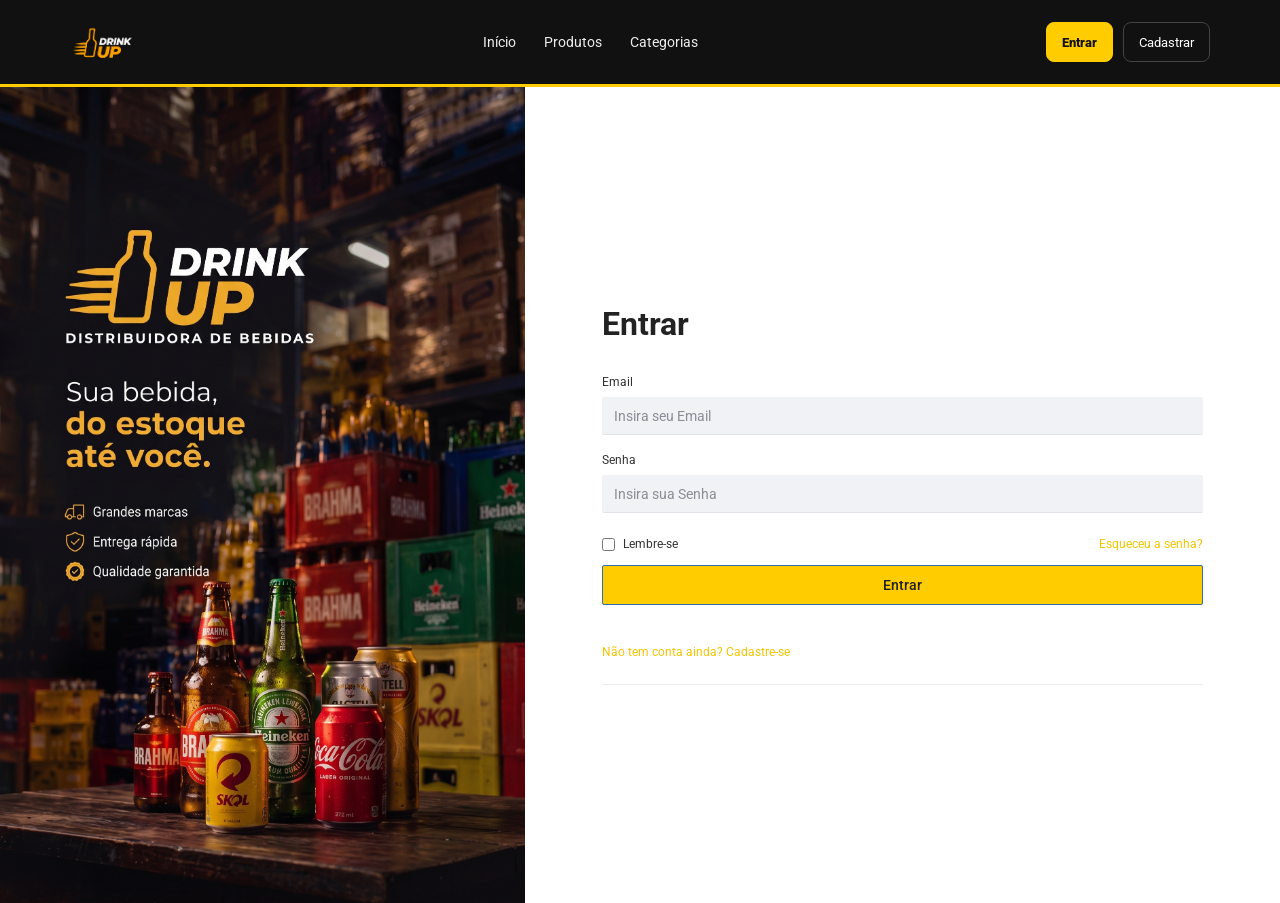
<file: DrinkUp/src/main/webapp/admin.html>
<!DOCTYPE html>
<html lang="pt-BR">
<head>
    <meta charset="UTF-8">
    <meta name="viewport" content="width=device-width, initial-scale=1.0">
    <title>DrinkUp | Painel Admin</title>
    <link rel="stylesheet" href="index.css">
    <link rel="stylesheet" href="admin.css">
    <script src="shared/auth.js"></script>
</head>
<body>

<header class="cabecalho">
    <a href="index.html" class="logo" aria-label="Página inicial DrinkUp">
        <img src="imagensHtml/logoDrinkUp.png" alt="Logo DrinkUp" class="logo-imagem">
    </a>
    <nav class="navegacao" aria-label="Menu principal"></nav>
    <div class="acoes-cabecalho"></div>
</header>

<main class="pagina-admin">

    <!-- SIDEBAR ADMIN -->
    <aside class="sidebar-admin">
        <p class="label-painel">PAINEL ADMIN</p>

        <nav class="menu-admin">
            <a class="item-admin ativo" data-tab="produtos">
                📦 Produtos
            </a>

            <a class="item-admin" href="estoques.html">
                🏬 Estoques
            </a>

            <a class="item-admin" data-tab="usuarios">
                👥 Usuários
            </a>

            <a class="item-admin" data-tab="pedidos">
                📋 Pedidos
            </a>
        </nav>
    </aside>

    <!-- ÁREA DE CONTEÚDO -->
    <div class="conteudo-admin">

        <!-- ABA: PRODUTOS -->
        <section class="aba-admin ativo" id="tab-produtos">

            <div class="cabecalho-painel">
                <h2>Gerenciar Produtos</h2>
                <button class="btn-novo" onclick="window.location.href='cadastroBebida.html'">
                    + Novo Produto
                </button>
            </div>

            <table class="tabela-admin">
                <thead>
                <tr>
                    <th>ID</th>
                    <th>Produto</th>
                    <th>Categoria</th>
                    <th>Preço</th>
                    <th>Estoque</th>
                    <th>Ações</th>
                </tr>
                </thead>

                <tbody id="tabelaProdutos">
                <!-- preenchido pelo JS -->
                </tbody>
            </table>

        </section>

        <!-- ABA: USUÁRIOS -->
        <section class="aba-admin" id="tab-usuarios">

            <div class="cabecalho-painel">
                <h2>Gerenciar Usuários</h2>
            </div>

            <table class="tabela-admin">
                <thead>
                <tr>
                    <th>ID</th>
                    <th>Nome</th>
                    <th>E-mail</th>
                    <th>Perfil</th>
                    <th>Ações</th>
                </tr>
                </thead>

                <tbody id="tabelaUsuarios">
                <!-- preenchido pelo JS -->
                </tbody>
            </table>

        </section>

        <!-- ABA: PEDIDOS -->
        <section class="aba-admin" id="tab-pedidos">

            <div class="cabecalho-painel">
                <h2>Gestão de Pedidos</h2>
            </div>

            <table class="tabela-admin">
                <thead>
                <tr>
                    <th>Nº Pedido</th>
                    <th>Cliente</th>
                    <th>Data</th>
                    <th>Total</th>
                    <th>Status</th>
                    <th>Alterar Status</th>
                </tr>
                </thead>

                <tbody id="tabelaPedidos">
                <!-- preenchido pelo JS -->
                </tbody>
            </table>

        </section>

    </div>
</main>

<!-- MODAL: CRIAR / EDITAR PRODUTO -->
<div class="overlay-modal" id="overlayModal">

    <div class="modal-admin" id="modalAdmin">

        <div class="cabecalho-modal">
            <h3 id="tituloModal">Novo Produto</h3>
            <button class="fechar-modal" onclick="fecharModal()">✕</button>
        </div>

        <form class="form-admin" onsubmit="salvarProduto(event)">

            <div class="grid-form-admin">

                <div class="campo-admin">
                    <label>Nome do Produto *</label>
                    <input type="text" id="prodNome" required
                           placeholder="Ex: Cerveja Heineken 330ml">
                </div>

                <div class="campo-admin">
                    <label>Categoria *</label>
                    <select id="prodCategoria" required>
                        <option value="">Selecione...</option>
                        <option>Cervejas</option>
                        <option>Refrigerantes</option>
                        <option>Sucos</option>
                        <option>Energéticos</option>
                        <option>Vinhos</option>
                        <option>Destilados</option>
                        <option>Águas</option>
                    </select>
                </div>

                <div class="campo-admin">
                    <label>Preço (R$) *</label>
                    <input type="number" id="prodPreco" step="0.01"
                           min="0.01" required placeholder="0,00">
                </div>

                <div class="campo-admin">
                    <label>Estoque *</label>
                    <input type="number" id="prodEstoque" min="0"
                           required placeholder="Qtd.">
                </div>

                <div class="campo-admin span-2">
                    <label>Descrição</label>
                    <textarea id="prodDescricao" rows="3"
                              placeholder="Descrição do produto..."></textarea>
                </div>

                <div class="campo-admin span-2">
                    <label>URL da Imagem</label>
                    <input type="text" id="prodImagem"
                           placeholder="https://... ou deixe em branco para usar emoji">
                </div>

            </div>

            <div class="acoes-modal">
                <button type="button" class="btn-cancelar" onclick="fecharModal()">
                    Cancelar
                </button>

                <button type="submit" class="btn-salvar">
                    Salvar Produto
                </button>
            </div>

        </form>
    </div>
</div>

<!-- MODAL: EDITAR USUÁRIO -->
<div class="overlay-modal" id="overlayUsuario">

    <div class="modal-admin">

        <div class="cabecalho-modal">
            <h3>Editar Usuário</h3>
            <button class="fechar-modal" onclick="fecharModalUsuario()">✕</button>
        </div>

        <form class="form-admin" onsubmit="salvarUsuario(event)">

            <div class="grid-form-admin">

                <div class="campo-admin">
                    <label>Nome *</label>
                    <input type="text" id="usuNome" required maxlength="100">
                </div>

                <div class="campo-admin">
                    <label>Sobrenome *</label>
                    <input type="text" id="usuSobrenome" required maxlength="100">
                </div>

                <div class="campo-admin span-2">
                    <label>E-mail *</label>
                    <input type="email" id="usuEmail" required maxlength="100">
                </div>

                <div class="campo-admin span-2">
                    <label>Nova senha</label>
                    <input type="password" id="usuSenha" maxlength="50"
                           autocomplete="new-password"
                           placeholder="Deixe em branco para manter a senha atual">
                </div>

            </div>

            <div class="acoes-modal">
                <button type="button" class="btn-cancelar" onclick="fecharModalUsuario()">
                    Cancelar
                </button>

                <button type="submit" class="btn-salvar">
                    Salvar Usuário
                </button>
            </div>

        </form>
    </div>
</div>

<!-- RODAPÉ -->
<footer class="rodape">
    <div>
        <div class="logo-nome">DRINK UP</div>
        <p class="descricao-rodape">
            Distribuidora de bebidas<br>
            &copy; 2026 DrinkUp. Projeto acadêmico.
        </p>
    </div>

    <nav class="links-rodape">
        <a href="index.html">Início</a>
        <a href="listaProdutos.html">Loja</a>
    </nav>
</footer>

<script>

    /* ── GUARD: APENAS ADMINS ── */
    if (!Auth.isAdmin()) {
        window.location.href = 'paginaLogin.html';
    }

    document.addEventListener('DOMContentLoaded', function () {
        renderHeader();
        init();
    });

    /* ── DADOS DOS PRODUTOS ── */
    // Vem do banco (tabela produto), a mesma usada pela loja e pelo envio de estoques XML.
    let produtos = [];

    let usuarios = [];

    let pedidos = [];

    function fmt(v) {
        return 'R$ ' + Number(v).toFixed(2).replace('.', ',');
    }

    /* ── INICIALIZAÇÃO ── */
    function init() {

        carregarProdutos();
        renderUsuarios();
        carregarPedidos();
        setInterval(carregarPedidos, 30000);

        // Apenas os links que possuem data-tab são abas internas.
        document.querySelectorAll('.item-admin[data-tab]').forEach(link => {

            link.addEventListener('click', function (e) {

                e.preventDefault();

                document.querySelectorAll('.item-admin').forEach(l => {
                    l.classList.remove('ativo');
                });

                document.querySelectorAll('.aba-admin').forEach(s => {
                    s.classList.remove('ativo');
                });

                this.classList.add('ativo');

                document.getElementById(
                    'tab-' + this.dataset.tab
                ).classList.add('ativo');

                if (this.dataset.tab === 'pedidos') carregarPedidos();

            });

        });

    }

    /* ── PRODUTOS ── */
    function esc(valor) {
        return String(valor ?? '').replace(/[&<>"']/g, c => ({
            '&': '&amp;', '<': '&lt;', '>': '&gt;', '"': '&quot;', "'": '&#39;'
        })[c]);
    }

    async function carregarProdutos() {
        try {
            const resposta = await fetch('api/produtos');
            if (!resposta.ok) throw new Error();
            produtos = await resposta.json();
        } catch {
            produtos = [];
            alert('Não foi possível carregar os produtos do banco.');
        }
        renderProdutos();
    }

    function renderProdutos() {

        document.getElementById('tabelaProdutos').innerHTML =
            produtos.map(p => `
                <tr>
                    <td>${p.id}</td>
                    <td class="nome-td">${esc(p.nome)}</td>
                    <td><span class="chip-cat">${esc(p.categoria)}</span></td>
                    <td>${fmt(p.preco)}</td>
                    <td class="${p.estoque < 20 ? 'estoque-baixo' : ''}">
                        ${p.estoque}
                    </td>
                    <td>
                        <button class="btn-acao editar"
                                onclick="editarProduto(${p.id})">
                            ✏ Editar
                        </button>

                        <button class="btn-acao excluir"
                                onclick="excluirProduto(${p.id})">
                            🗑 Excluir
                        </button>
                    </td>
                </tr>
            `).join('');

    }

function renderUsuarios() {
    fetch("usuarios")
        .then(response => {
            if (response.status === 401) {
                // sessão do servidor expirou (ex.: reinício) mas o navegador ainda acha que está logado
                Auth.logout();
                window.location.href = 'paginaLogin.html';
                throw new Error('Sessão expirada');
            }
            if (!response.ok) {
                throw new Error(`Erro HTTP: ${response.status}`);
            }
            return response.json();
        })
        .then(lista => {
            usuarios = lista;
            const tbody = document.getElementById('tabelaUsuarios');

            tbody.innerHTML = lista.map(u => {
                const tipo = u.tipo || 'Cliente';
                return `
                    <tr>
                        <td>${u.id}</td>
                        <td>${u.nome} ${u.sobrenome || ''}</td>
                        <td>${u.email}</td>
                        <td>
                            <span class="badge-role-admin ${tipo.toLowerCase()}">
                                ${tipo}
                            </span>
                        </td>
                        <td>
                            <button class="btn-acao editar"
                                    onclick="abrirModalUsuario(${u.id})">
                                ✏️ Editar
                            </button>
                            <button class="btn-acao editar"
                                    onclick="alterarPermissao(${u.id})">
                                🔑 Alterar Perfil
                            </button>
                        </td>
                    </tr>
                `;
            }).join('');
        })
        .catch(erro => {
            console.error("Falha ao carregar usuários:", erro);
            document.getElementById('tabelaUsuarios').innerHTML =
                `<tr><td colspan="5">Erro ao carregar usuários (${erro.message}).</td></tr>`;
        });
}

    let editandoUsuarioId = null;

    function abrirModalUsuario(id) {

        const u = usuarios.find(x => x.id === id);

        if (!u) return;

        editandoUsuarioId = id;

        document.getElementById('usuNome').value = u.nome;
        document.getElementById('usuSobrenome').value = u.sobrenome || '';
        document.getElementById('usuEmail').value = u.email;
        document.getElementById('usuSenha').value = '';

        document.getElementById('overlayUsuario').classList.add('ativo');

    }

    function fecharModalUsuario() {

        document.getElementById('overlayUsuario').classList.remove('ativo');
        editandoUsuarioId = null;

    }

    function salvarUsuario(event) {

        event.preventDefault();

        const body = new URLSearchParams({
            id: editandoUsuarioId,
            nome: document.getElementById('usuNome').value,
            sobrenome: document.getElementById('usuSobrenome').value,
            email: document.getElementById('usuEmail').value,
            senha: document.getElementById('usuSenha').value
        });

        fetch("atualizarUsuario", { method: "POST", body })
            .then(async response => {
                if (!response.ok) {
                    const erro = await response.json().catch(() => ({}));
                    throw new Error(erro.erro || `Erro HTTP: ${response.status}`);
                }
                fecharModalUsuario();
                renderUsuarios();
            })
            .catch(erro => alert(erro.message));

    }

    /* ── PEDIDOS ── */
    const STATUS_OPTS   = ['Pendente', 'Concluido', 'Cancelado'];
    const STATUS_CLASSE = { Pendente: 'pendente', Concluido: 'pago', Cancelado: 'cancelado' };
    const STATUS_TEXTO  = { Pendente: 'Pendente', Concluido: 'Concluído', Cancelado: 'Cancelado' };

    function escHtml(t) {
        const d = document.createElement('div');
        d.textContent = t == null ? '' : t;
        return d.innerHTML;
    }

    // Busca os pedidos no banco; chamada ao abrir, ao clicar na aba e a cada 30s.
    async function carregarPedidos() {
        try {
            const resposta = await fetch('api/vendas');
            if (!resposta.ok) throw new Error();
            pedidos = await resposta.json();
            renderPedidos();
        } catch {
            document.getElementById('tabelaPedidos').innerHTML =
                '<tr><td colspan="6">Erro ao carregar pedidos.</td></tr>';
        }
    }

    function renderPedidos() {

        const corpo = document.getElementById('tabelaPedidos');

        // Não redesenha enquanto o admin está com o seletor de status aberto.
        if (corpo.contains(document.activeElement) && document.activeElement.tagName === 'SELECT') return;

        if (pedidos.length === 0) {
            corpo.innerHTML = '<tr><td colspan="6">Nenhum pedido registrado.</td></tr>';
            return;
        }

        corpo.innerHTML = pedidos.map(p => {
            // Pedido cancelado é definitivo (o estoque já voltou), então não pode mudar.
            const travado = p.status === 'Cancelado';
            return `
                <tr>
                    <td>#${p.id}</td>
                    <td>${escHtml(p.cliente)}</td>
                    <td>${escHtml(p.data)}</td>
                    <td>${fmt(p.total)}</td>
                    <td>
                        <span class="badge-status ${STATUS_CLASSE[p.status]}">
                            ${STATUS_TEXTO[p.status]}
                        </span>
                    </td>
                    <td>
                        <select class="seletor-status" ${travado ? 'disabled' : ''}
                                onchange="alterarStatus(${p.id}, this.value)">
                            ${STATUS_OPTS.map(s => `
                                <option value="${s}" ${s === p.status ? 'selected' : ''}>
                                    ${STATUS_TEXTO[s]}
                                </option>
                            `).join('')}
                        </select>
                    </td>
                </tr>`;
        }).join('');

    }

    async function alterarStatus(id, novoStatus) {
        try {
            const resposta = await fetch('api/vendas/status', {
                method: 'POST',
                headers: { 'Content-Type': 'application/x-www-form-urlencoded' },
                body: new URLSearchParams({ id, status: novoStatus })
            });
            if (!resposta.ok) {
                const dados = await resposta.json().catch(() => ({}));
                alert(dados.erro || 'Não foi possível atualizar o pedido.');
            }
        } catch {
            alert('Erro ao atualizar o pedido.');
        }
        document.activeElement.blur();
        carregarPedidos();
    }

    /* ── MODAL ── */
    let editandoId = null;

    function abrirModal(tipo, id) {

        editandoId = id || null;

        document.getElementById('tituloModal').textContent =
            id ? 'Editar Produto' : 'Novo Produto';

        if (id) {

            const p = produtos.find(x => x.id === id);

            document.getElementById('prodNome').value = p.nome;
            document.getElementById('prodCategoria').value = p.categoria;
            document.getElementById('prodPreco').value = p.preco;
            document.getElementById('prodEstoque').value = p.estoque;

        } else {

            document.getElementById('prodNome').value = '';
            document.getElementById('prodCategoria').value = '';
            document.getElementById('prodPreco').value = '';
            document.getElementById('prodEstoque').value = '';
            document.getElementById('prodDescricao').value = '';
            document.getElementById('prodImagem').value = '';

        }

        document.getElementById('overlayModal').classList.add('ativo');

    }

    function fecharModal() {

        document.getElementById('overlayModal').classList.remove('ativo');
        editandoId = null;

    }

    function salvarProduto(e) {

        e.preventDefault();

        const nome = document.getElementById('prodNome').value;
        const categoria = document.getElementById('prodCategoria').value;
        const preco = parseFloat(document.getElementById('prodPreco').value);
        const estoque = parseInt(document.getElementById('prodEstoque').value);

        if (editandoId) {

            const p = produtos.find(x => x.id === editandoId);

            Object.assign(p, {
                nome,
                categoria,
                preco,
                estoque
            });

        } else {

            const novoId = produtos.length
                ? Math.max(...produtos.map(x => x.id)) + 1
                : 1;

            produtos.push({
                id: novoId,
                nome,
                categoria,
                preco,
                estoque
            });

        }

        renderProdutos();
        fecharModal();

    }

    function editarProduto(id) {
        window.location.href = 'cadastroBebida.html?id=' + encodeURIComponent(id);
    }

    async function excluirProduto(id) {

        if (!confirm('Excluir este produto?')) return;

        try {
            const resposta = await fetch('produtos/excluir', {
                method: 'POST',
                body: new URLSearchParams({ id })
            });

            if (!resposta.ok) {
                const dados = await resposta.json().catch(() => ({}));
                alert(dados.erro || 'Não foi possível excluir o produto.');
                return;
            }
        } catch {
            alert('Erro de comunicação com o servidor.');
            return;
        }

        carregarProdutos();

    }

    function alterarPermissao(id) {

        const u = usuarios.find(x => x.id === id);

        if (!u) return;

        const novo = u.tipo === 'Admin' ? 'Cliente' : 'Admin';

        if (!confirm(`Alterar perfil de "${u.nome}" para ${novo}?`)) return;

        fetch("alterarTipoUsuario", {
            method: "POST",
            body: new URLSearchParams({ id, tipo: novo })
        })
            .then(response => {
                if (!response.ok) {
                    return response.json().then(e => { throw new Error(e.erro || `Erro HTTP: ${response.status}`); });
                }
                renderUsuarios();
            })
            .catch(erro => alert(erro.message));

    }

    document.getElementById('overlayModal').addEventListener('click', function(e) {

        if (e.target === this) {
            fecharModal();
        }

    });

    document.getElementById('overlayUsuario').addEventListener('click', function(e) {

        if (e.target === this) {
            fecharModalUsuario();
        }

    });

</script>

<script src="shared/menu.js"></script>

</body>
</html>
</file>
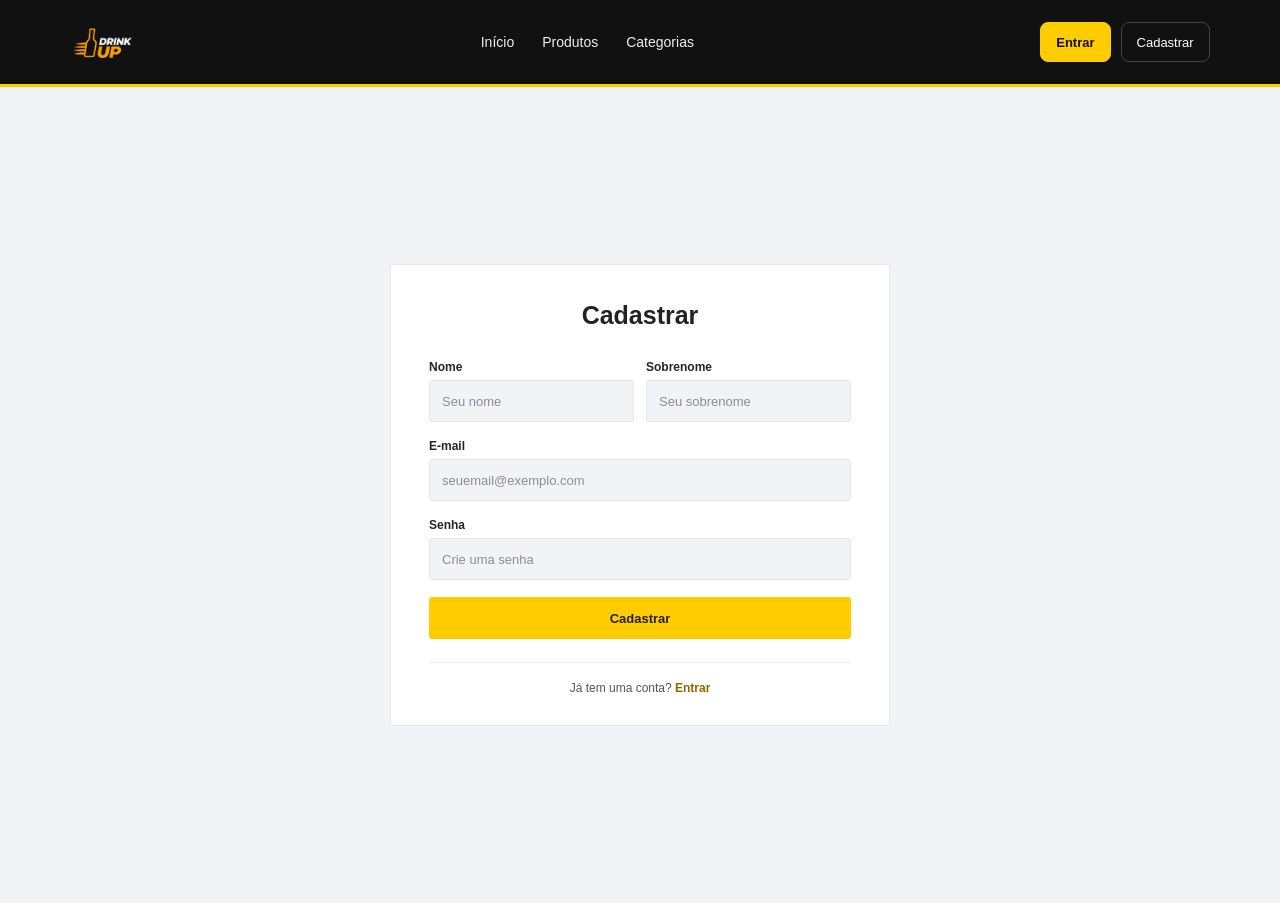
<file: DrinkUp/src/main/webapp/cadastroPessoa.html>
<!DOCTYPE html>
<html lang="pt-BR">

<head>
    <meta charset="UTF-8">
    <meta name="viewport" content="width=device-width, initial-scale=1.0">
    <title>DrinkUp | Cadastrar</title>
    <link rel="stylesheet" href="index.css">
    <link rel="stylesheet" href="cadastroPessoa.css">
    <script src="shared/auth.js"></script>
</head>

<body>
    <header class="cabecalho">
        <a href="index.html#inicio" class="logo" aria-label="Página inicial DrinkUp">
            <img src="imagensHtml/logoDrinkUp.png" alt="Logo Drink Up" class="logo-imagem">
        </a>
        <nav class="navegacao" aria-label="Menu principal"></nav>

        <div class="acoes-cabecalho"></div>
    </header>

    <main class="cadastro-pessoa-main">
        <section class="cartao-cadastro-pessoa" aria-labelledby="titulo-cadastro">
            <h1 id="titulo-cadastro">Cadastrar</h1>

            <form action="usuarios/cadastrar" method="post" class="formulario-pessoa">
                <div class="campos-nome">
                    <div class="campo-pessoa">
                        <label for="nome">Nome</label>
                        <input type="text" id="nome" name="nome" placeholder="Seu nome"
                            autocomplete="given-name" required>
                    </div>

                    <div class="campo-pessoa">
                        <label for="sobrenome">Sobrenome</label>
                        <input type="text" id="sobrenome" name="sobrenome" placeholder="Seu sobrenome"
                            autocomplete="family-name" required>
                    </div>
                </div>

                <div class="campo-pessoa">
                    <label for="email">E-mail</label>
                    <input type="email" id="email" name="email" placeholder="seuemail@exemplo.com"
                            autocomplete="email" required>
                </div>

                <div class="campo-pessoa">
                    <label for="senha">Senha</label>
                    <input type="password" id="senha" name="senha" placeholder="Crie uma senha"
                            autocomplete="new-password" minlength="8" required>
                </div>

                <button type="submit" class="botao-cadastrar-pessoa">Cadastrar</button>
            </form>

            <p class="link-login-pessoa">
                Já tem uma conta? <a href="paginaLogin.html">Entrar</a>
            </p>
        </section>
    </main>
<script>renderHeader();</script>
    <script src="shared/menu.js"></script>
</body>
</html>
</file>
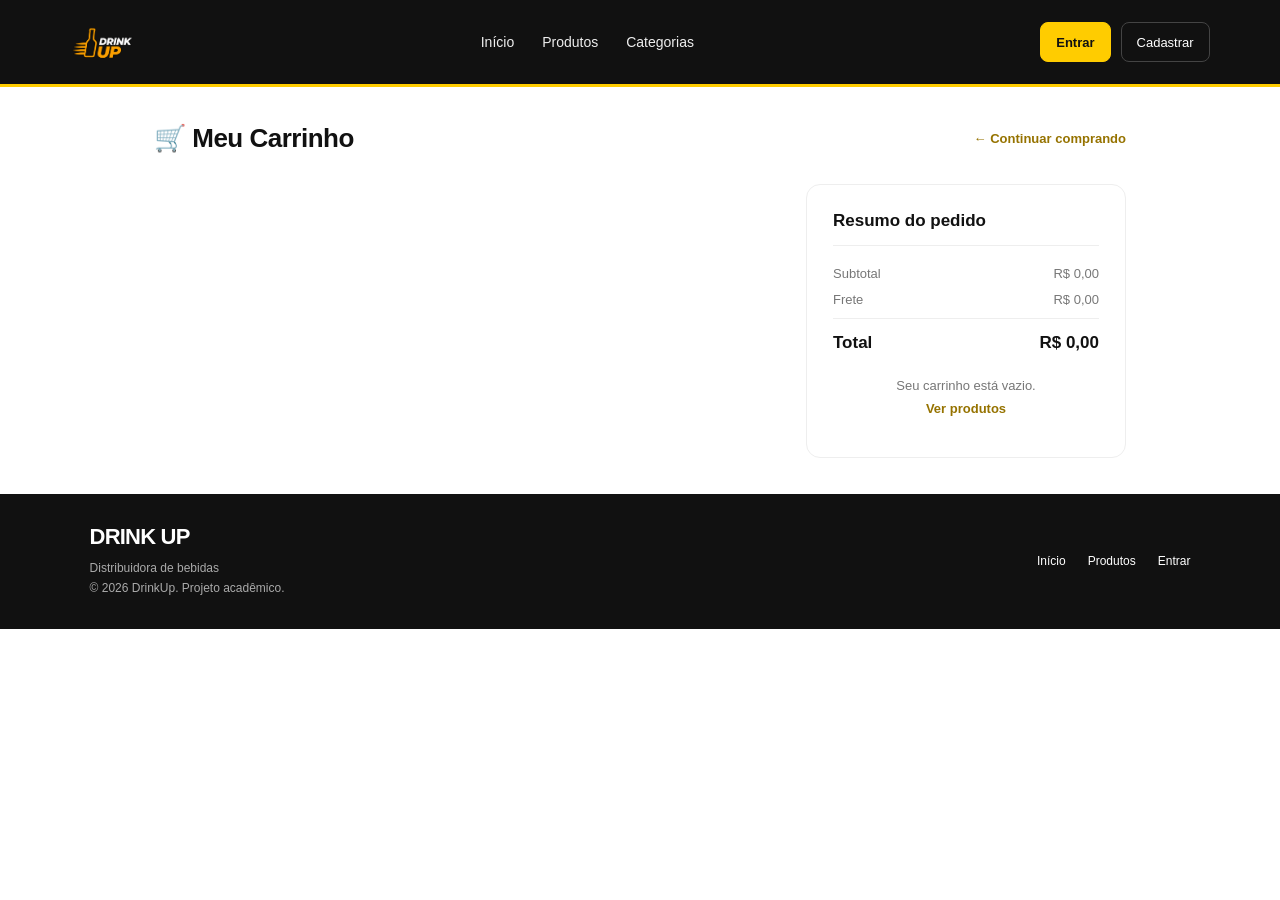
<file: DrinkUp/src/main/webapp/carrinho.html>
<!DOCTYPE html>
<html lang="pt-BR">
<head>
    <meta charset="UTF-8">
    <meta name="viewport" content="width=device-width, initial-scale=1.0">
    <title>DrinkUp | Carrinho</title>
    <link rel="stylesheet" href="index.css">
    <link rel="stylesheet" href="carrinho.css">
    <script src="shared/auth.js"></script>
</head>
<body>

    <header class="cabecalho">
        <a href="index.html" class="logo" aria-label="Página inicial DrinkUp">
            <img src="imagensHtml/logoDrinkUp.png" alt="Logo DrinkUp" class="logo-imagem">
        </a>
        <nav class="navegacao" aria-label="Menu principal"></nav>
        <div class="acoes-cabecalho"></div>
    </header>

    <main class="pagina-carrinho">

        <div class="titulo-pagina">
            <h1>🛒 Meu Carrinho</h1>
            <a href="produtos" class="voltar-loja">← Continuar comprando</a>
        </div>

        <div class="layout-carrinho">

            <!-- LISTA DE ITENS -->
            <section class="itens-carrinho" id="itensCarrinho">
                <!-- preenchido pelo JS -->
            </section>

            <!-- RESUMO DO PEDIDO -->
            <aside class="resumo-pedido">
                <h2>Resumo do pedido</h2>

                <div class="linha-resumo">
                    <span>Subtotal</span>
                    <span id="resumoSubtotal">R$ 0,00</span>
                </div>
                <div class="linha-resumo">
                    <span>Frete</span>
                    <span id="resumoFrete">R$ 0,00</span>
                </div>
                <div class="linha-resumo linha-total">
                    <span>Total</span>
                    <span id="resumoTotal">R$ 0,00</span>
                </div>

                <button id="btnFinalizar" class="botao-finalizar" onclick="finalizarCompra()">
                    Finalizar Compra →
                </button>

                <div id="msgCarrinhoVazio" class="msg-vazio" style="display:none;">
                    Seu carrinho está vazio.<br>
                    <a href="produtos">Ver produtos</a>
                </div>
            </aside>
        </div>

    </main>

    <footer class="rodape">
        <div>
            <div class="logo-nome">DRINK UP</div>
            <p class="descricao-rodape">Distribuidora de bebidas<br>&copy; 2026 DrinkUp. Projeto acadêmico.</p>
        </div>
        <nav class="links-rodape">
            <a href="index.html">Início</a>
            <a href="produtos">Produtos</a>
            <a href="paginaLogin.html">Entrar</a>
        </nav>
    </footer>

<script>
    document.addEventListener('DOMContentLoaded', function () {
        renderHeader();
        renderCarrinho();
    });

    function fmt(v) {
        return 'R$ ' + v.toFixed(2).replace('.', ',');
    }

    function renderCarrinho() {
        const items = Carrinho.get();
        const container = document.getElementById('itensCarrinho');
        const btnFinalizar = document.getElementById('btnFinalizar');
        const msgVazio = document.getElementById('msgCarrinhoVazio');

        if (items.length === 0) {
            container.innerHTML = '';
            btnFinalizar.style.display = 'none';
            msgVazio.style.display = 'block';
            atualizarResumo(0);
            return;
        }

        btnFinalizar.style.display = 'block';
        msgVazio.style.display = 'none';

        container.innerHTML = items.map(item => `
            <div class="item-carrinho">
                <div class="icone-item">${item.imagem ? `<img class="foto-item" src="${item.imagem}" alt="">` : item.icone}</div>
                <div class="info-item">
                    <p class="nome-item">${item.nome}</p>
                    <p class="preco-unit">${fmt(item.preco)} / un.</p>
                </div>
                <div class="controle-qty">
                    <button onclick="alterarQty(${item.id}, ${item.qty - 1})">−</button>
                    <span>${item.qty}</span>
                    <button onclick="alterarQty(${item.id}, ${item.qty + 1})">+</button>
                </div>
                <div class="subtotal-item">${fmt(item.preco * item.qty)}</div>
                <button class="remover-item" onclick="removerItem(${item.id})" title="Remover">✕</button>
            </div>
        `).join('');

        const subtotal = items.reduce((s, i) => s + i.preco * i.qty, 0);
        atualizarResumo(subtotal);
    }

    function atualizarResumo(subtotal) {
        const frete = subtotal > 0 && subtotal < 50 ? 8.90 : 0;
        document.getElementById('resumoSubtotal').textContent = fmt(subtotal);
        document.getElementById('resumoFrete').textContent   = frete === 0 && subtotal > 0 ? 'Grátis' : fmt(frete);
        document.getElementById('resumoTotal').textContent   = fmt(subtotal + frete);
    }

    function alterarQty(id, qty) {
        if (qty < 1) { removerItem(id); return; }
        Carrinho.atualizar(id, qty);
        renderCarrinho();
    }

    function removerItem(id) {
        Carrinho.remover(id);
        renderCarrinho();
    }

    // O pedido só é criado na página de pagamento, depois que o endereço é informado.
    function finalizarCompra() {
        if (!Auth.isLoggedIn()) {
            window.location.href = 'paginaLogin.html';
            return;
        }
        window.location.href = 'pagamento.html';
    }
</script>
    <script src="shared/menu.js"></script>
</body>
</html>
</file>
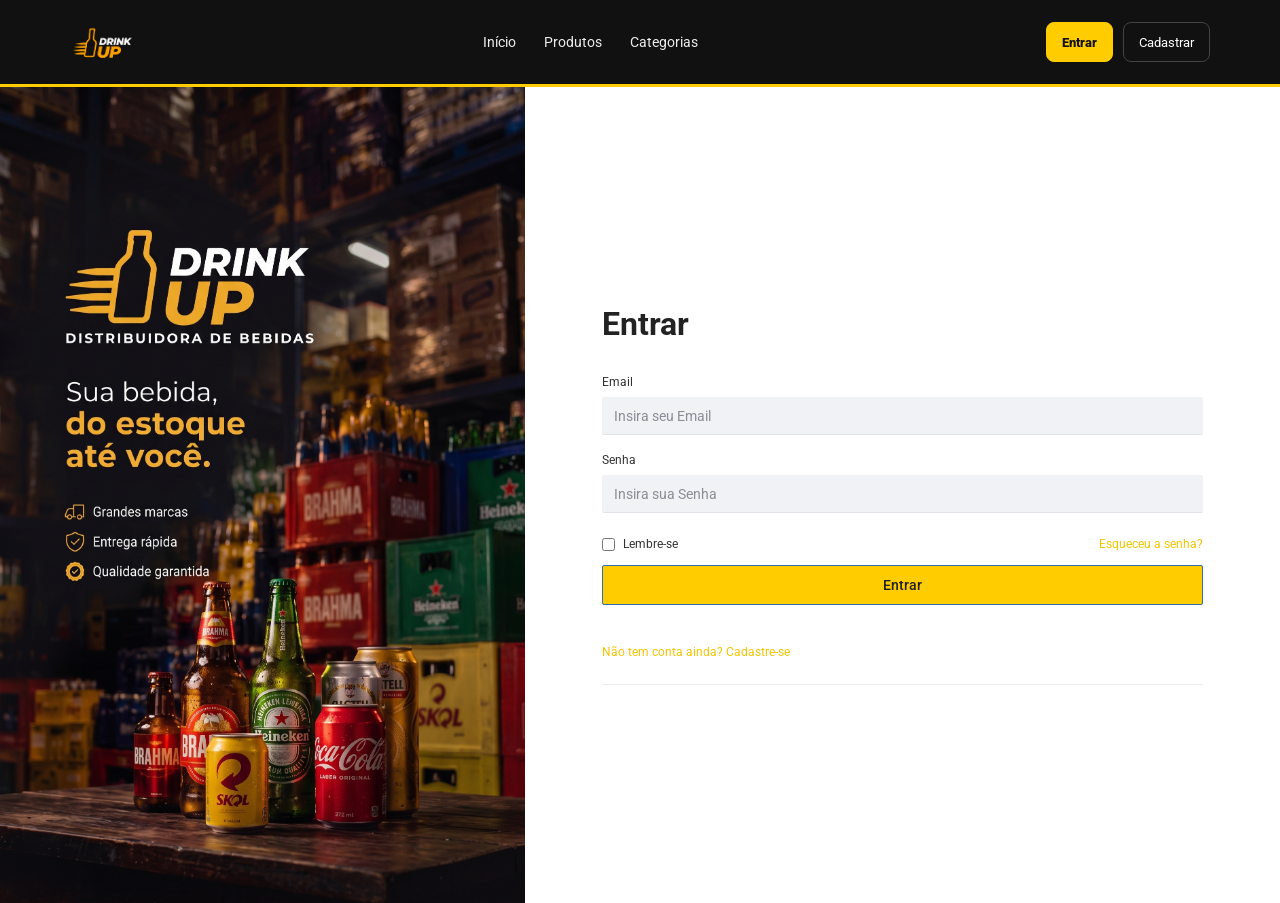
<file: DrinkUp/src/main/webapp/detalheEstoque.html>
<!DOCTYPE html>
<html lang="pt-BR">
<head>
    <meta charset="UTF-8">
    <meta name="viewport" content="width=device-width, initial-scale=1.0">
    <title>Produtos do Estoque | DrinkUp</title>
    <link rel="stylesheet" href="index.css">
    <link rel="stylesheet" href="admin.css">
    <script src="shared/auth.js"></script>

    <style>
        .detalhe {
            padding: 35px;
            width: 100%;
        }

        .barra {
            display: flex;
            justify-content: space-between;
            align-items: center;
            flex-wrap: wrap;
            gap: 12px;
            margin: 20px 0;
        }

        .btn {
            display: inline-block;
            padding: 10px 14px;
            border-radius: 7px;
            background: #ffc900;
            color: #111;
            text-decoration: none;
            font-weight: bold;
            border: none;
            cursor: pointer;
            font-size: 14px;
        }

        .btn.secundario {
            background: #eee;
        }

        .btn.perigo {
            background: #fdecea;
            color: #b3261e;
            padding: 7px 10px;
        }

        table {
            width: 100%;
            border-collapse: collapse;
            background: white;
            border-radius: 10px;
            overflow: hidden;
        }

        th, td {
            padding: 12px 14px;
            text-align: left;
            border-bottom: 1px solid #eee;
        }

        th {
            background: #fafafa;
        }

        #mensagem {
            background: white;
            padding: 16px;
            border-radius: 10px;
            margin-bottom: 16px;
        }

        #mensagem.erro {
            border-left: 5px solid #c0392b;
        }

        #mensagem.ok {
            border-left: 5px solid #27ae60;
        }

        .painel {
            background: white;
            border: 1px solid #e5e5e5;
            border-radius: 12px;
            padding: 20px;
            margin-bottom: 20px;
        }

        .painel h2 {
            margin-bottom: 12px;
            font-size: 18px;
        }

        .linha-form {
            display: flex;
            gap: 10px;
            flex-wrap: wrap;
            align-items: flex-end;
        }

        .campo {
            display: flex;
            flex-direction: column;
            gap: 4px;
            font-size: 13px;
            color: #555;
        }

        .campo input, .campo select {
            padding: 9px 10px;
            border: 1px solid #ccc;
            border-radius: 7px;
            font-size: 14px;
            min-width: 150px;
        }

        .campo.largo input {
            min-width: 280px;
        }

        .oculto {
            display: none;
        }
    </style>
</head>

<body>

<header class="cabecalho">
    <a href="index.html" class="logo">
        <img src="imagensHtml/logoDrinkUp.png" alt="DrinkUp" class="logo-imagem">
    </a>
</header>

<main class="detalhe">

    <a href="estoques.html" class="btn secundario">← Voltar aos estoques</a>

    <div class="barra">
        <h1 id="titulo">Produtos do estoque</h1>
        <div>
            <button id="btnEnviarLoja" type="button" class="btn oculto">🏪 Enviar para a loja</button>
            <a id="linkExportar" class="btn" href="#">↓ Baixar XML</a>
        </div>
    </div>

    <div id="mensagem">Carregando produtos...</div>

    <!-- RENOMEAR (só estoques importados) -->
    <section id="painelNome" class="painel oculto">
        <h2>Nome do estoque</h2>

        <form id="formNome" class="linha-form">
            <div class="campo largo">
                <label for="inputNome">Nome</label>
                <input type="text" id="inputNome" maxlength="150" required>
            </div>

            <button type="submit" class="btn">Salvar nome</button>
        </form>
    </section>

    <table>
        <thead>
        <tr>
            <th>Categoria</th>
            <th>Produto</th>
            <th>Código de barras</th>
            <th>Preço</th>
            <th>Estoque</th>
            <th>Volume (ml)</th>
            <th id="colAcoes" class="oculto">Ações</th>
        </tr>
        </thead>

        <tbody id="linhas"></tbody>
    </table>

    <!-- ADICIONAR PRODUTO (só estoques importados) -->
    <section id="painelAdicionar" class="painel oculto" style="margin-top:20px;">
        <h2>Adicionar produto</h2>

        <p>
            Cadastre uma nova bebida e associe ao estoque importado.
        </p>

        <a id="linkAdicionar" class="btn" href="#">
            + Adicionar produto
        </a>
    </section>

</main>

<script>
    if (!Auth.isAdmin()) {
        window.location.href = 'paginaLogin.html';
    }

    const params = new URLSearchParams(window.location.search);
    const principal = params.get('tipo') === 'principal';
    const idEstoque = params.get('id');

    const mensagem = document.getElementById('mensagem');
    const linhas = document.getElementById('linhas');

    document.getElementById('linkExportar').href = principal
        ? 'estoque/xml/exportar'
        : 'estoque/xml/exportar?id=' + encodeURIComponent(idEstoque);

    // Define o destino do cadastro usando o ID do estoque atual.
    document.getElementById('linkAdicionar').href =
        'cadastroBebida.html?idEstoqueDestino=' + encodeURIComponent(idEstoque);

    function aviso(texto, tipo) {
        mensagem.textContent = texto;
        mensagem.className = tipo || '';
    }

    // Envia uma ação de edição para o servidor.
    async function editar(dados) {
        const corpo = new URLSearchParams(dados);
        corpo.set('idEstoque', idEstoque);

        const resposta = await fetch('estoques/editar', {
            method: 'POST',
            body: corpo
        });

        const json = await resposta.json();

        if (!resposta.ok) {
            throw new Error(json.erro || 'Não foi possível salvar a alteração.');
        }

        return json;
    }

    async function carregar(textoAviso) {
        try {
            const url = principal
                ? 'estoques/produtos?tipo=principal'
                : 'estoques/produtos?id=' + encodeURIComponent(idEstoque);

            const resposta = await fetch(url);
            const dados = await resposta.json();

            if (!resposta.ok) {
                throw new Error(dados.erro || 'Não foi possível carregar os produtos.');
            }

            document.getElementById('titulo').textContent = dados.nome;
            document.getElementById('inputNome').value = dados.nome;

            const editavel = dados.editavel === true;

            document.getElementById('painelNome').classList.toggle('oculto', !editavel);
            document.getElementById('painelAdicionar').classList.toggle('oculto', !editavel);
            document.getElementById('colAcoes').classList.toggle('oculto', !editavel);
            // Estoque já enviado: o botão some e os produtos já fazem parte do estoque principal.
            document.getElementById('btnEnviarLoja')
                .classList.toggle('oculto', !editavel || dados.enviadoLoja === true);

            // Monta a tabela de produtos.
            linhas.innerHTML = '';

            dados.produtos.forEach(p => {
                const tr = document.createElement('tr');

                [
                    p.categoria,
                    p.nome,
                    p.codigoDeBarras,
                    'R$ ' + Number(p.preco).toFixed(2),
                    p.quantidadeEstoque,
                    p.volumeML
                ].forEach(valor => {
                    const td = document.createElement('td');
                    td.textContent = valor ?? '';
                    tr.appendChild(td);
                });

                if (editavel) {
                    const td = document.createElement('td');

                    const botao = document.createElement('button');
                    botao.type = 'button';
                    botao.className = 'btn perigo';
                    botao.textContent = 'Remover';

                    botao.addEventListener('click', () => removerProduto(p));

                    td.appendChild(botao);
                    tr.appendChild(td);
                }

                linhas.appendChild(tr);
            });

            aviso(
                textoAviso || (dados.produtos.length + ' produto(s) neste estoque.'),
                textoAviso ? 'ok' : ''
            );

        } catch (erro) {
            aviso(erro.message, 'erro');
        }
    }

    async function removerProduto(p) {
        if (!confirm('Remover "' + p.nome + '" deste estoque?')) return;

        try {
            await editar({
                acao: 'remover',
                idProdutoEstoque: p.id
            });

            await carregar('Produto removido.');

        } catch (erro) {
            aviso(erro.message, 'erro');
        }
    }

    document.getElementById('formNome').addEventListener('submit', async (e) => {
        e.preventDefault();

        try {
            await editar({
                acao: 'renomear',
                nome: document.getElementById('inputNome').value
            });

            await carregar('Nome atualizado.');

        } catch (erro) {
            aviso(erro.message, 'erro');
        }
    });

    document.getElementById('btnEnviarLoja').addEventListener('click', async () => {
        if (!confirm('Enviar os produtos deste estoque para a loja?\n\n' +
            'Produtos novos serão criados no catálogo da loja. ' +
            'Produtos que já existem (mesmo código de barras) não serão alterados.')) {
            return;
        }

        const botao = document.getElementById('btnEnviarLoja');
        botao.disabled = true;

        try {
            const r = await editar({ acao: 'enviarLoja' });

            await carregar(r.criados + ' produto(s) novo(s) criado(s) na loja; '
                + r.existentes + ' já existiam e não foram alterados.');
        } catch (erro) {
            aviso(erro.message, 'erro');
        } finally {
            botao.disabled = false;
        }
    });

    carregar();
</script>

</body>
</html>
</file>
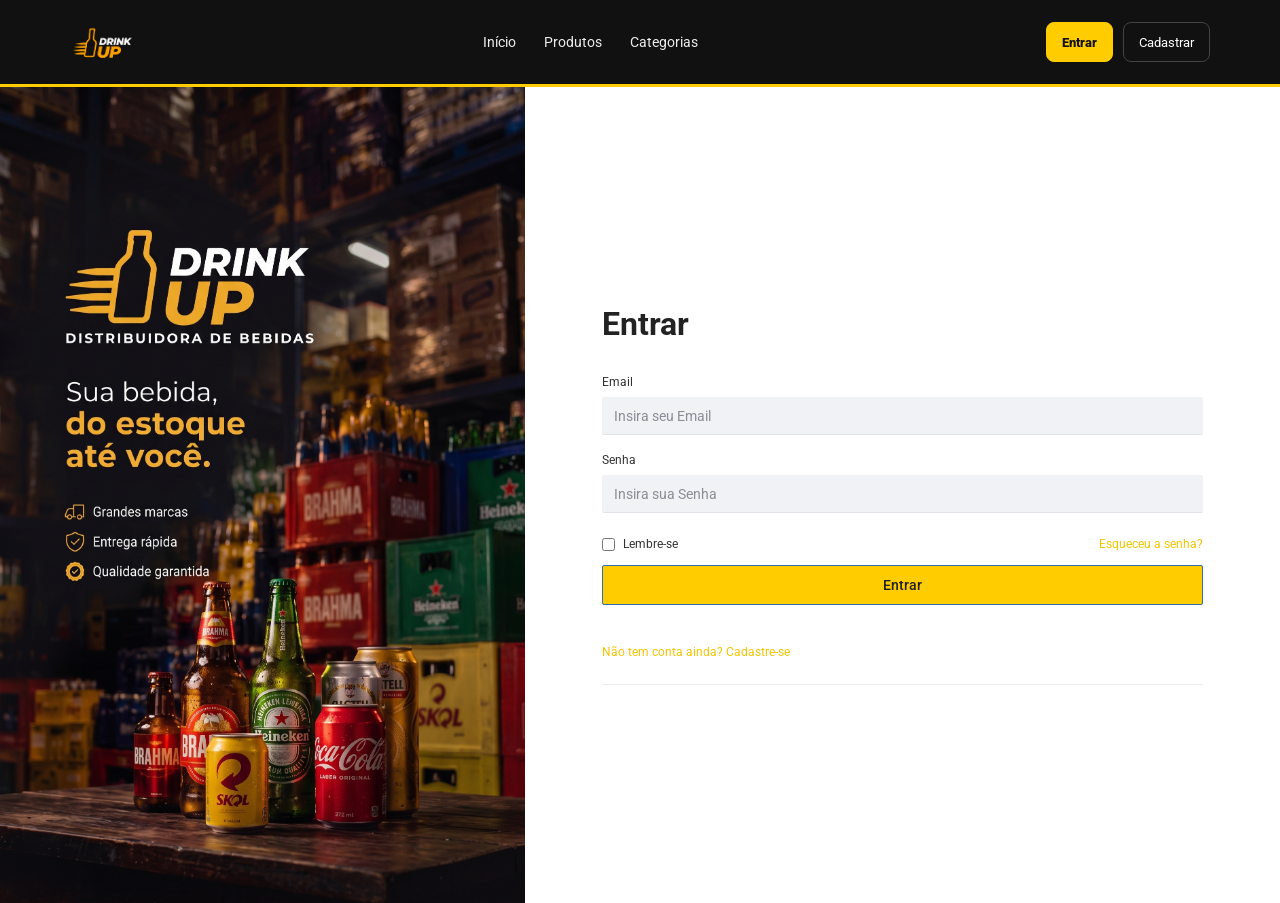
<file: DrinkUp/src/main/webapp/minhaConta.html>
<!DOCTYPE html>
<html lang="pt-BR">
<head>
    <meta charset="UTF-8">
    <meta name="viewport" content="width=device-width, initial-scale=1.0">
    <title>DrinkUp | Minha Conta</title>
    <link rel="stylesheet" href="index.css">
    <link rel="stylesheet" href="minhaConta.css">
    <script src="shared/auth.js"></script>
</head>
<body>

    <header class="cabecalho">
        <a href="index.html" class="logo" aria-label="Página inicial DrinkUp">
            <img src="imagensHtml/logoDrinkUp.png" alt="Logo DrinkUp" class="logo-imagem">
        </a>
        <nav class="navegacao" aria-label="Menu principal"></nav>
        <div class="acoes-cabecalho"></div>
    </header>

    <main class="pagina-conta">

        <!-- SIDEBAR PERFIL -->
        <aside class="sidebar-conta">
            <div class="avatar-conta">👤</div>
            <h2 id="nomeUsuario">Carregando...</h2>
            <p id="emailUsuario" class="email-conta">—</p>
            <span id="badgeRole" class="badge-role">Cliente</span>

            <nav class="menu-conta">
                <a href="#pedidos"   class="item-menu-conta ativo" data-tab="pedidos">📦 Meus Pedidos</a>
                <a href="#perfil"    class="item-menu-conta"       data-tab="perfil">👤 Meu Perfil</a>
                <a href="index.html" class="item-menu-conta sair-conta" onclick="fazerLogout()">⏏ Sair</a>
            </nav>
        </aside>

        <!-- CONTEÚDO PRINCIPAL -->
        <div class="conteudo-conta">

            <!-- ABA PEDIDOS -->
            <section class="aba-conta ativo" id="tab-pedidos">
                <h2 class="titulo-aba">Histórico de Pedidos</h2>

                <table class="tabela-pedidos">
                    <thead>
                        <tr>
                            <th>Nº Pedido</th>
                            <th>Data</th>
                            <th>Itens</th>
                            <th>Total</th>
                            <th>Status</th>
                            <th></th>
                        </tr>
                    </thead>
                    <tbody id="tabelaMeusPedidos">
                        <tr><td colspan="6">Carregando...</td></tr>
                    </tbody>
                </table>
            </section>

            <!-- ABA PERFIL -->
            <section class="aba-conta" id="tab-perfil">
                <h2 class="titulo-aba">Meu Perfil</h2>

                <form class="form-perfil" id="formPerfil">
                    <div class="campo-form-conta">
                        <label for="perfilNome">Nome</label>
                        <input type="text" id="perfilNome" name="nome" maxlength="100" required>
                    </div>
                    <div class="campo-form-conta">
                        <label for="perfilSobrenome">Sobrenome</label>
                        <input type="text" id="perfilSobrenome" name="sobrenome" maxlength="100" required>
                    </div>
                    <div class="campo-form-conta">
                        <label for="perfilEmail">E-mail</label>
                        <input type="email" id="perfilEmail" name="email" maxlength="100" required>
                    </div>
                    <div class="campo-form-conta">
                        <label for="perfilSenha">Senha</label>
                        <input type="password" id="perfilSenha" name="senha" maxlength="50" required>
                    </div>
                    <button type="submit" class="botao-salvar-perfil">Salvar alterações</button>
                    <p id="msgPerfil"></p>
                </form>

                <button type="button" id="btnExcluirConta" class="botao-salvar-perfil"
                        style="background:#c0392b; margin-top:16px;">
                    Excluir minha conta
                </button>
            </section>

        </div>
    </main>

    <footer class="rodape">
        <div>
            <div class="logo-nome">DRINK UP</div>
            <p class="descricao-rodape">Distribuidora de bebidas<br>&copy; 2026 DrinkUp. Projeto acadêmico.</p>
        </div>
        <nav class="links-rodape">
            <a href="index.html">Início</a>
            <a href="produtos">Produtos</a>
        </nav>
    </footer>

<script>
    const STATUS_CLASSE = { Pendente: 'pendente', Concluido: 'pago', Cancelado: 'cancelado' };
    const STATUS_TEXTO  = { Pendente: 'Pendente', Concluido: 'Concluído', Cancelado: 'Cancelado' };

    function esc(t) {
        const d = document.createElement('div');
        d.textContent = t == null ? '' : t;
        return d.innerHTML;
    }

    function fmt(v) { return 'R$ ' + Number(v).toFixed(2).replace('.', ','); }

    async function carregarPedidos() {
        const corpo = document.getElementById('tabelaMeusPedidos');
        try {
            const resposta = await fetch('api/minhasVendas');
            if (!resposta.ok) throw new Error();
            const pedidos = await resposta.json();

            if (pedidos.length === 0) {
                corpo.innerHTML = '<tr><td colspan="6">Você ainda não fez nenhum pedido.</td></tr>';
                return;
            }

            corpo.innerHTML = pedidos.map(p => `
                <tr>
                    <td>#${p.id}</td>
                    <td>${esc(p.data)}</td>
                    <td>${p.itens.map(i => esc(i.nome) + ' x' + i.quantidade).join(', ')}</td>
                    <td>${fmt(p.total)}</td>
                    <td><span class="badge-status ${STATUS_CLASSE[p.status]}">${STATUS_TEXTO[p.status]}</span></td>
                    <td>${p.status === 'Pendente' ? `<a class="link-pagar" href="pagamento.html?pedido=${p.id}">Pagar agora</a>` : ''}</td>
                </tr>`).join('');
        } catch {
            corpo.innerHTML = '<tr><td colspan="6">Erro ao carregar pedidos.</td></tr>';
        }
    }

    document.addEventListener('DOMContentLoaded', function () {
        if (!Auth.isLoggedIn()) { window.location.href = 'paginaLogin.html'; return; }
        renderHeader();

        const user = Auth.getUser();

        // R: carrega os dados reais do banco
        fetch('perfilUsuario')
            .then(r => { if (!r.ok) throw new Error(); return r.json(); })
            .then(u => {
                document.getElementById('nomeUsuario').textContent  = u.nome + ' ' + u.sobrenome;
                document.getElementById('emailUsuario').textContent = u.email;
                document.getElementById('perfilNome').value         = u.nome;
                document.getElementById('perfilSobrenome').value    = u.sobrenome;
                document.getElementById('perfilEmail').value        = u.email;
            })
            .catch(() => {
                // sessão do servidor expirou (401) ou servidor fora do ar
                Auth.logout();
                window.location.href = 'paginaLogin.html';
            });

        // U: salvar nome e sobrenome
        document.getElementById('formPerfil').addEventListener('submit', async function (e) {
            e.preventDefault();
            const msg = document.getElementById('msgPerfil');
            try {
                const resp = await fetch('atualizarUsuario', {
                    method: 'POST',
                    headers: { 'Content-Type': 'application/x-www-form-urlencoded' },
                    body: new URLSearchParams({
                        nome: document.getElementById('perfilNome').value,
                        sobrenome: document.getElementById('perfilSobrenome').value,
                        email: document.getElementById('perfilEmail').value,
                        senha: document.getElementById('perfilSenha').value
                    })
                });
                if (!resp.ok) throw new Error();
                const u = await resp.json();
                Auth.setUser({ id: u.id, nome: u.nome, role: u.role });
                document.getElementById('nomeUsuario').textContent = u.nome + ' ' + u.sobrenome;
                renderHeader();
                msg.textContent = 'Dados atualizados.';
            } catch {
                msg.textContent = 'Não foi possível salvar. Tente novamente.';
            }
        });

        // D: excluir a própria conta
        document.getElementById('btnExcluirConta').addEventListener('click', async function () {
            if (!confirm('Excluir sua conta? Esta ação não pode ser desfeita.')) return;
            const resp = await fetch('deletarUsuario', {
                method: 'POST',
                headers: { 'Content-Type': 'application/x-www-form-urlencoded' },
                body: new URLSearchParams({ id: user.id })
            });
            if (resp.ok) {
                Auth.logout();
                window.location.href = 'index.html';
            } else {
                alert('Não foi possível excluir a conta.');
            }
        });

        carregarPedidos();

        const badge = document.getElementById('badgeRole');
        if (user.role === 'admin') { badge.textContent = 'Administrador'; badge.classList.add('admin'); }

        // Tabs
        document.querySelectorAll('.item-menu-conta[data-tab]').forEach(link => {
            link.addEventListener('click', function (e) {
                e.preventDefault();
                document.querySelectorAll('.item-menu-conta').forEach(l => l.classList.remove('ativo'));
                document.querySelectorAll('.aba-conta').forEach(s => s.classList.remove('ativo'));
                this.classList.add('ativo');
                document.getElementById('tab-' + this.dataset.tab).classList.add('ativo');
            });
        });
    });
</script>
    <script src="shared/menu.js"></script>
</body>
</html>
</file>
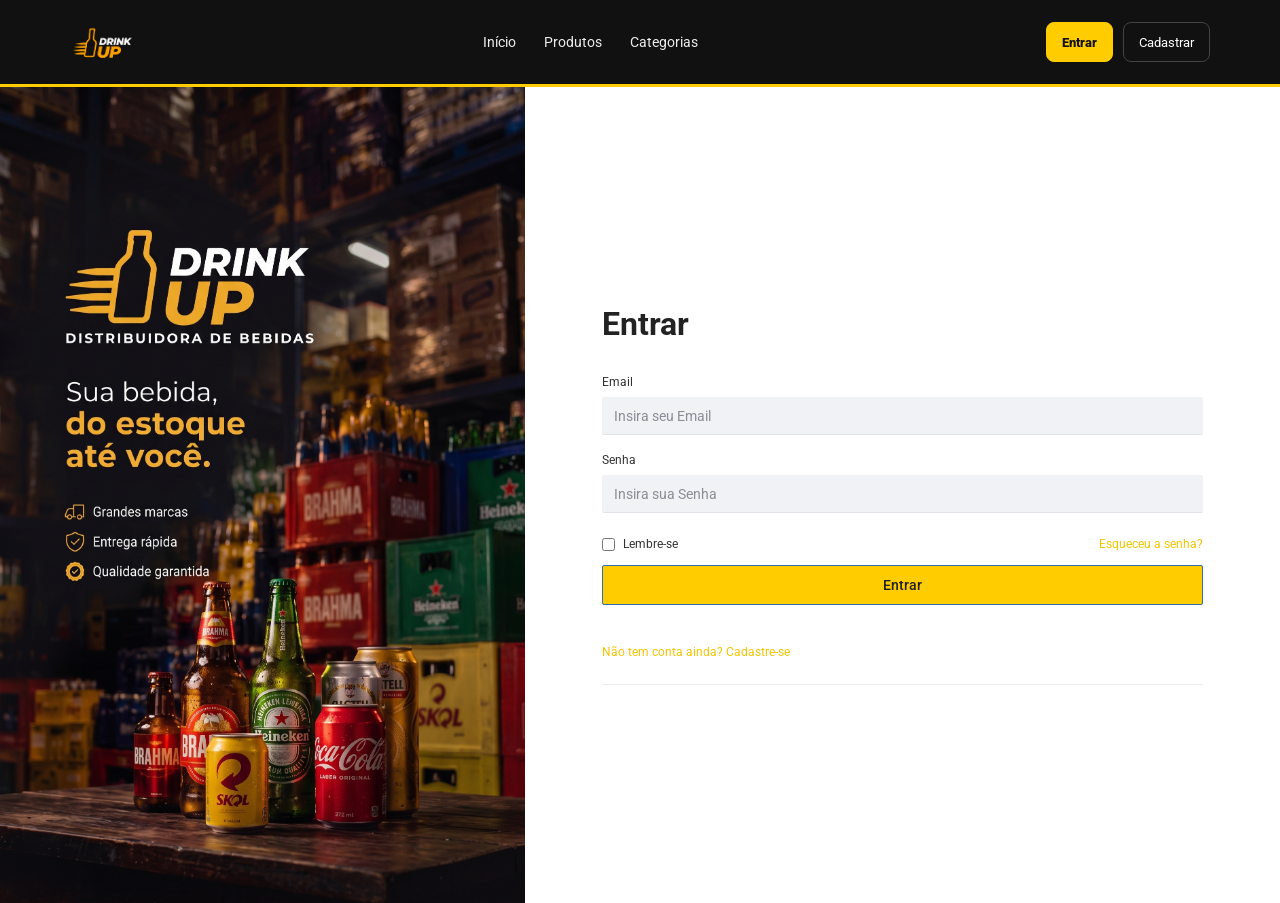
<file: DrinkUp/src/main/webapp/pagamento.html>
<!DOCTYPE html>
<html lang="pt-BR">
<head>
    <meta charset="UTF-8">
    <meta name="viewport" content="width=device-width, initial-scale=1.0">
    <title>DrinkUp | Pagamento</title>
    <link rel="stylesheet" href="index.css">
    <link rel="stylesheet" href="carrinho.css">
    <link rel="stylesheet" href="pagamento.css">
    <script src="shared/auth.js"></script>
</head>
<body>

    <header class="cabecalho">
        <a href="index.html" class="logo" aria-label="Página inicial DrinkUp">
            <img src="imagensHtml/logoDrinkUp.png" alt="Logo DrinkUp" class="logo-imagem">
        </a>
        <nav class="navegacao" aria-label="Menu principal"></nav>
        <div class="acoes-cabecalho"></div>
    </header>

    <main class="pagina-carrinho">

        <div class="titulo-pagina">
            <h1 id="tituloPagina">📍 Endereço de entrega</h1>
            <a href="carrinho.html" class="voltar-loja" id="linkVoltar">← Voltar ao carrinho</a>
        </div>

        <!-- ETAPA 1: ENDEREÇO -->
        <div class="layout-carrinho" id="etapaEndereco">

            <form class="caixa-pagamento" id="formEndereco" novalidate>
                <h2>Onde devemos entregar?</h2>

                <div class="grade-form">
                    <label class="campo campo-cep">CEP
                        <input type="text" id="cep" inputmode="numeric" maxlength="9" placeholder="00000-000" required>
                    </label>
                    <label class="campo campo-rua">Rua
                        <input type="text" id="rua" maxlength="150" required>
                    </label>
                    <label class="campo campo-numero">Número
                        <input type="text" id="numero" maxlength="20" required>
                    </label>
                    <label class="campo campo-complemento">Complemento <small>(opcional)</small>
                        <input type="text" id="complemento" maxlength="100">
                    </label>
                    <label class="campo campo-bairro">Bairro
                        <input type="text" id="bairro" maxlength="100" required>
                    </label>
                    <label class="campo campo-cidade">Cidade
                        <input type="text" id="cidade" maxlength="100" required>
                    </label>
                    <label class="campo campo-estado">UF
                        <input type="text" id="estado" maxlength="2" placeholder="SP" required>
                    </label>
                </div>

                <p class="erro-form" id="erroForm" role="alert"></p>

                <button type="submit" class="botao-finalizar" id="btnGerarPix">Continuar para o pagamento →</button>
            </form>

            <aside class="resumo-pedido">
                <h2>Resumo do pedido</h2>
                <div id="resumoItens"></div>
                <div class="linha-resumo"><span>Subtotal</span><span id="resumoSubtotal">R$ 0,00</span></div>
                <div class="linha-resumo"><span>Frete</span><span id="resumoFrete">R$ 0,00</span></div>
                <div class="linha-resumo linha-total"><span>Total</span><span id="resumoTotal">R$ 0,00</span></div>
            </aside>
        </div>

        <!-- ETAPA 2: PIX -->
        <div class="layout-carrinho" id="etapaPix" style="display:none;">

            <section class="caixa-pagamento caixa-pix">
                <span class="selo-status" id="seloStatus">Aguardando pagamento</span>
                <h2>Pague com PIX</h2>
                <p class="texto-pix" id="textoPix">Escaneie o QR Code no app do seu banco ou use o código abaixo.</p>

                <div class="qr-moldura" id="qrCode" aria-label="QR Code de pagamento PIX"></div>

                <div class="pix-copia" id="blocoCopia">
                    <label for="codigoPix">PIX copia e cola</label>
                    <div class="pix-copia-linha">
                        <input type="text" id="codigoPix" readonly>
                        <button type="button" id="btnCopiar" onclick="copiarCodigo()">Copiar</button>
                    </div>
                    <p class="pix-chave">Chave: <strong>pagamentos@drinkup.com.br</strong></p>
                </div>

                <button type="button" class="botao-finalizar" id="btnJaPaguei" onclick="confirmarPagamento()">
                    ✓ Já paguei
                </button>
                <p class="aviso-demo">Pagamento ilustrativo: o QR Code não leva a lugar nenhum. Clique em "Já paguei" para simular a confirmação.</p>

                <div class="pago-ok" id="pagoOk" style="display:none;">
                    <div class="pago-icone">✅</div>
                    <h3>Pagamento confirmado!</h3>
                    <p>Seu pedido foi marcado como <strong>Concluído</strong>.</p>
                    <a href="minhaConta.html" class="botao-finalizar botao-link">Ver meus pedidos</a>
                </div>
            </section>

            <aside class="resumo-pedido">
                <h2>Pedido <span id="numeroPedido"></span></h2>
                <div id="pixItens"></div>
                <div class="linha-resumo linha-total"><span>Total</span><span id="pixTotal">R$ 0,00</span></div>
                <div class="endereco-resumo" id="pixEndereco"></div>
                <div class="linha-resumo"><span>Status</span><span id="pixStatus"></span></div>
            </aside>
        </div>

    </main>

    <footer class="rodape">
        <div>
            <div class="logo-nome">DRINK UP</div>
            <p class="descricao-rodape">Distribuidora de bebidas<br>&copy; 2026 DrinkUp. Projeto acadêmico.</p>
        </div>
        <nav class="links-rodape">
            <a href="index.html">Início</a>
            <a href="produtos">Produtos</a>
            <a href="paginaLogin.html">Entrar</a>
        </nav>
    </footer>

<script>
    const CHAVE_PIX = 'pagamentos@drinkup.com.br';
    const FRETE = 8.90;
    const FRETE_GRATIS_ACIMA_DE = 50;

    let pedidoAtual = null; // pedido já criado (etapa PIX)

    function fmt(v) { return 'R$ ' + Number(v).toFixed(2).replace('.', ','); }

    function esc(t) {
        const d = document.createElement('div');
        d.textContent = t == null ? '' : t;
        return d.innerHTML;
    }

    function $(id) { return document.getElementById(id); }

    /* ── QR CODE ILUSTRATIVO ──
       Desenho determinístico (mesmo pedido = mesmo desenho) com os três
       marcadores de canto de um QR Code. Não codifica nada de verdade. */
    function gerarQr(semente) {
        const N = 29, TAM = 8;
        let x = (semente * 2654435761) >>> 0 || 1;
        const rand = () => { x ^= x << 13; x >>>= 0; x ^= x >>> 17; x ^= x << 5; x >>>= 0; return x / 4294967296; };

        const marcador = (r, c) => {
            const cantos = [[0, 0], [0, N - 7], [N - 7, 0]];
            for (const [r0, c0] of cantos) {
                const dr = r - r0, dc = c - c0;
                if (dr >= -1 && dr <= 7 && dc >= -1 && dc <= 7) {
                    if (dr < 0 || dr > 6 || dc < 0 || dc > 6) return 0; // margem branca
                    const borda = dr === 0 || dr === 6 || dc === 0 || dc === 6;
                    const miolo = dr >= 2 && dr <= 4 && dc >= 2 && dc <= 4;
                    return borda || miolo ? 1 : 0;
                }
            }
            return null;
        };

        let quadrados = '';
        for (let r = 0; r < N; r++) {
            for (let c = 0; c < N; c++) {
                const m = marcador(r, c);
                const preenchido = m === null ? rand() < 0.5 : m === 1;
                if (preenchido) quadrados += `<rect x="${c * TAM}" y="${r * TAM}" width="${TAM}" height="${TAM}"/>`;
            }
        }
        const lado = N * TAM;
        return `<svg xmlns="http://www.w3.org/2000/svg" viewBox="-16 -16 ${lado + 32} ${lado + 32}" shape-rendering="crispEdges">
                    <rect x="-16" y="-16" width="${lado + 32}" height="${lado + 32}" fill="#fff"/>
                    <g fill="#111">${quadrados}</g>
                </svg>`;
    }

    function codigoCopiaECola(pedido) {
        return `00020126PIX${CHAVE_PIX}|DRINKUP|PEDIDO${pedido.id}|VALOR${Number(pedido.total).toFixed(2)}`;
    }

    /* ── ETAPA 1: ENDEREÇO ── */
    function preencherResumo() {
        const itens = Carrinho.get();
        const subtotal = itens.reduce((s, i) => s + i.preco * i.qty, 0);
        const frete = subtotal > 0 && subtotal < FRETE_GRATIS_ACIMA_DE ? FRETE : 0;

        $('resumoItens').innerHTML = itens.map(i => `
            <div class="linha-resumo"><span>${esc(i.nome)} × ${i.qty}</span><span>${fmt(i.preco * i.qty)}</span></div>`).join('');
        $('resumoSubtotal').textContent = fmt(subtotal);
        $('resumoFrete').textContent = frete === 0 ? 'Grátis' : fmt(frete);
        $('resumoTotal').textContent = fmt(subtotal + frete);
    }

    $('cep').addEventListener('input', e => {
        const d = e.target.value.replace(/\D/g, '').slice(0, 8);
        e.target.value = d.length > 5 ? d.slice(0, 5) + '-' + d.slice(5) : d;
    });
    $('estado').addEventListener('input', e => {
        e.target.value = e.target.value.replace(/[^a-zA-Z]/g, '').toUpperCase();
    });

    function mostrarErro(msg) { $('erroForm').textContent = msg || ''; }

    $('formEndereco').addEventListener('submit', async e => {
        e.preventDefault();
        mostrarErro('');

        const endereco = {
            cep: $('cep').value.trim(),
            rua: $('rua').value.trim(),
            numero: $('numero').value.trim(),
            complemento: $('complemento').value.trim(),
            bairro: $('bairro').value.trim(),
            cidade: $('cidade').value.trim(),
            estado: $('estado').value.trim()
        };

        if (!/^\d{5}-?\d{3}$/.test(endereco.cep)) { mostrarErro('Informe um CEP válido (00000-000).'); return; }
        if (!endereco.rua || !endereco.numero || !endereco.bairro || !endereco.cidade) {
            mostrarErro('Preencha rua, número, bairro e cidade.'); return;
        }
        if (!/^[A-Za-z]{2}$/.test(endereco.estado)) { mostrarErro('Informe a UF com 2 letras (ex.: SP).'); return; }

        const itens = Carrinho.get().map(i => i.id + ':' + i.qty).join(',');
        const btn = $('btnGerarPix');
        btn.disabled = true;

        try {
            const resposta = await fetch('api/vendas/finalizar', {
                method: 'POST',
                headers: { 'Content-Type': 'application/x-www-form-urlencoded' },
                body: new URLSearchParams({ itens, ...endereco })
            });

            if (resposta.status === 401) {
                Auth.logout();
                window.location.href = 'paginaLogin.html';
                return;
            }
            const dados = await resposta.json();
            if (!resposta.ok) { mostrarErro(dados.erro || 'Não foi possível criar o pedido.'); return; }

            // O pedido já existe como Pendente: o carrinho pode ser esvaziado.
            Carrinho.limpar();
            window.location.href = 'pagamento.html?pedido=' + dados.idVenda;
        } catch {
            mostrarErro('Erro de comunicação com o servidor.');
        } finally {
            btn.disabled = false;
        }
    });

    /* ── ETAPA 2: PIX ── */
    function atualizarStatusPix(pedido) {
        const pago = pedido.status === 'Concluido';
        const cancelado = pedido.status === 'Cancelado';

        $('pixStatus').innerHTML = `<span class="badge-status ${pago ? 'pago' : cancelado ? 'cancelado' : 'pendente'}">
            ${pago ? 'Concluído' : cancelado ? 'Cancelado' : 'Pendente'}</span>`;

        const selo = $('seloStatus');
        selo.textContent = pago ? 'Pago' : cancelado ? 'Pedido cancelado' : 'Aguardando pagamento';
        selo.className = 'selo-status ' + (pago ? 'ok' : cancelado ? 'cancelado' : '');

        const aberto = !pago && !cancelado;
        $('qrCode').style.display = aberto ? '' : 'none';
        $('blocoCopia').style.display = aberto ? '' : 'none';
        $('btnJaPaguei').style.display = aberto ? '' : 'none';
        document.querySelector('.aviso-demo').style.display = aberto ? '' : 'none';
        $('textoPix').style.display = aberto ? '' : 'none';
        $('pagoOk').style.display = pago ? '' : 'none';

        if (cancelado) {
            $('textoPix').style.display = '';
            $('textoPix').textContent = 'Este pedido foi cancelado e não pode mais ser pago.';
        }
    }

    function mostrarPix(pedido) {
        pedidoAtual = pedido;
        $('etapaEndereco').style.display = 'none';
        $('etapaPix').style.display = '';
        $('tituloPagina').textContent = '💳 Pagamento';
        $('linkVoltar').textContent = 'Ver meus pedidos →';
        $('linkVoltar').href = 'minhaConta.html';

        $('numeroPedido').textContent = '#' + pedido.id;
        $('pixTotal').textContent = fmt(pedido.total);
        $('pixItens').innerHTML = pedido.itens.map(i => `
            <div class="linha-resumo"><span>${esc(i.nome)} × ${i.quantidade}</span><span>${fmt(i.precoUnitario * i.quantidade)}</span></div>`).join('');

        const e = pedido.endereco;
        $('pixEndereco').innerHTML = e
            ? `<strong>Entrega em</strong><br>${esc(e.rua)}, ${esc(e.numero)}${e.complemento ? ' - ' + esc(e.complemento) : ''}<br>
               ${esc(e.bairro)} — ${esc(e.cidade)}/${esc(e.estado)}<br>CEP ${esc(e.cep)}`
            : '';

        $('qrCode').innerHTML = gerarQr(pedido.id);
        $('codigoPix').value = codigoCopiaECola(pedido);
        atualizarStatusPix(pedido);
    }

    async function copiarCodigo() {
        const campo = $('codigoPix');
        try {
            await navigator.clipboard.writeText(campo.value);
        } catch {
            campo.select();
            document.execCommand('copy');
        }
        const btn = $('btnCopiar');
        btn.textContent = 'Copiado!';
        setTimeout(() => btn.textContent = 'Copiar', 1800);
    }

    async function confirmarPagamento() {
        if (!pedidoAtual) return;
        const btn = $('btnJaPaguei');
        btn.disabled = true;

        try {
            const resposta = await fetch('api/vendas/pagar', {
                method: 'POST',
                headers: { 'Content-Type': 'application/x-www-form-urlencoded' },
                body: new URLSearchParams({ id: pedidoAtual.id })
            });

            if (resposta.status === 401) {
                Auth.logout();
                window.location.href = 'paginaLogin.html';
                return;
            }
            if (!resposta.ok) {
                const dados = await resposta.json().catch(() => ({}));
                alert(dados.erro || 'Não foi possível confirmar o pagamento.');
                await carregarPedido(pedidoAtual.id); // pode já ter sido pago/cancelado
                return;
            }

            pedidoAtual.status = 'Concluido';
            atualizarStatusPix(pedidoAtual);
        } catch {
            alert('Erro de comunicação com o servidor.');
        } finally {
            btn.disabled = false;
        }
    }

    async function carregarPedido(id) {
        try {
            const resposta = await fetch('api/minhasVendas');
            if (resposta.status === 401) {
                Auth.logout();
                window.location.href = 'paginaLogin.html';
                return;
            }
            if (!resposta.ok) throw new Error();

            const pedido = (await resposta.json()).find(p => p.id === id);
            if (!pedido) {
                alert('Pedido não encontrado.');
                window.location.href = 'minhaConta.html';
                return;
            }
            mostrarPix(pedido);
        } catch {
            alert('Erro ao carregar o pedido.');
            window.location.href = 'minhaConta.html';
        }
    }

    document.addEventListener('DOMContentLoaded', function () {
        if (!Auth.isLoggedIn()) { window.location.href = 'paginaLogin.html'; return; }
        renderHeader();

        const idPedido = Number(new URLSearchParams(window.location.search).get('pedido'));
        if (idPedido) { carregarPedido(idPedido); return; }

        if (Carrinho.get().length === 0) { window.location.href = 'carrinho.html'; return; }
        preencherResumo();
    });
</script>
    <script src="shared/menu.js"></script>
</body>
</html>
</file>
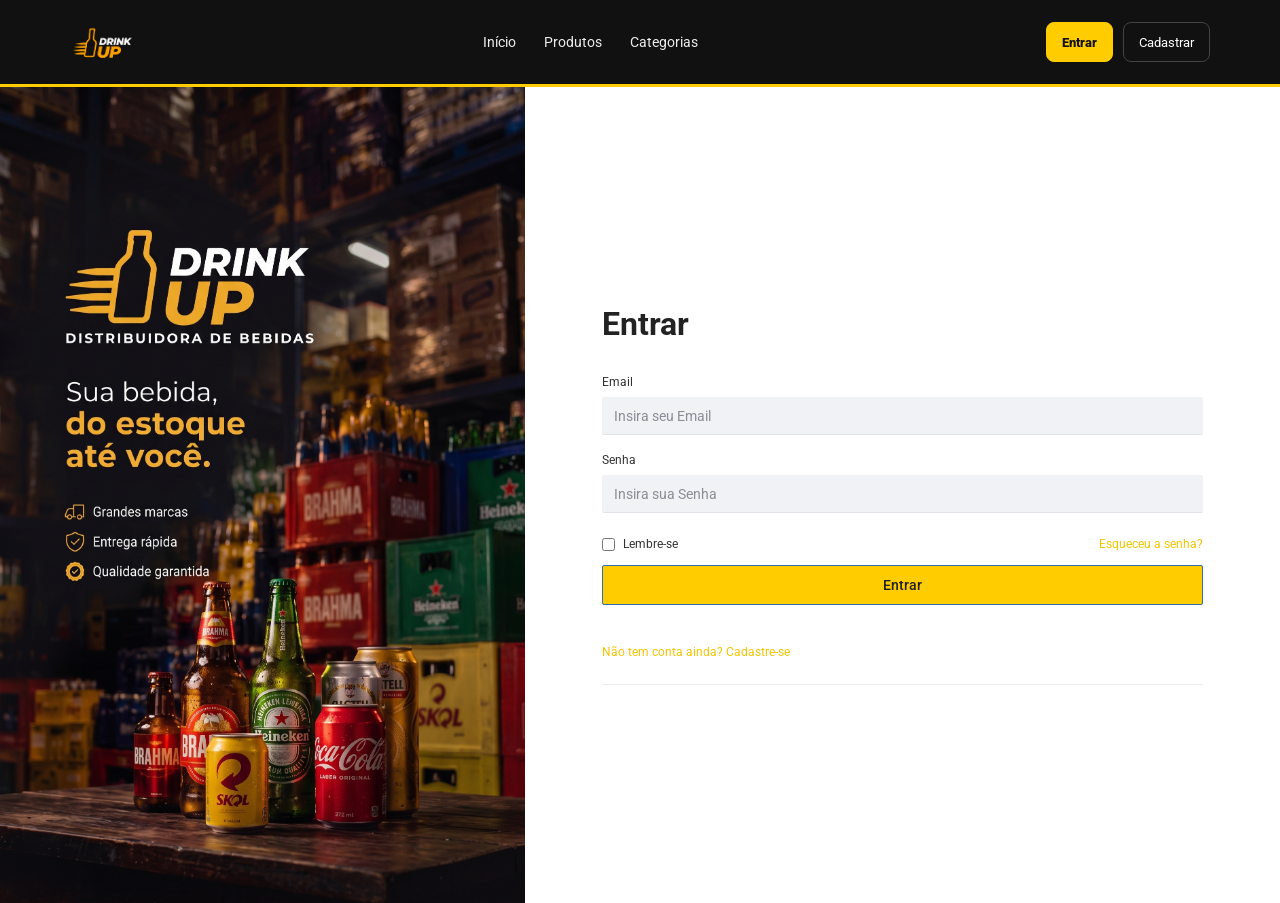
<file: DrinkUp/src/main/webapp/paginaLogin.html>
<!DOCTYPE html>
<html lang="pt-BR">

<head>
    <meta charset="UTF-8">
    <meta name="viewport" content="width=device-width, initial-scale=1.0">
    <title>Drink Up | Entrar</title>

    <link rel="preconnect" href="https://fonts.googleapis.com">
    <link rel="preconnect" href="https://fonts.gstatic.com" crossorigin>
    <link href="https://fonts.googleapis.com/css2?family=Roboto:wght@400;500;700&display=swap" rel="stylesheet">

    <link rel="stylesheet" href="index.css">
    <link rel="stylesheet" href="paginaLogin.css">
    <script src="shared/auth.js"></script>
</head>

<body>
    <header class="cabecalho">
        <a href="index.html#inicio" class="logo" aria-label="Página inicial DrinkUp">
            <img src="imagensHtml/logoDrinkUp.png" alt="Logo Drink Up" class="logo-imagem">
        </a>

        <nav class="navegacao" aria-label="Menu principal"></nav>

        <div class="acoes-cabecalho"></div>
    </header>

    <main class="conteudo-login">
        <section class="login-banner">
            <img class="imagemLogin" src="imagensHtml/imagemPaginaLogin.jpeg" alt="Imagem da tela de login">
        </section>

        <section class="area-login">
            <div class="login-box">
                <h1>Entrar</h1>

                <form action="#" method="post">

                    <div class="info-forms">
                        <label for="email">Email</label>
                        <input type="email" id="email" name="email" placeholder="Insira seu Email" required>
                    </div>

                    <div class="info-forms">
                        <label for="senha">Senha</label>
                        <div class="senha-box">
                            <input type="password" id="senha" name="senha" placeholder="Insira sua Senha" required>
                        </div>
                    </div>

                    <div class="opcoes-forms">
                        <label class="remember">
                            <input type="checkbox" name="lembrar">
                            <span>Lembre-se</span>
                        </label>
                        <a href="#" class="esqueceu-senha">Esqueceu a senha?</a>
                    </div>

                    <button type="submit" id="btnLogin" class="botao-login">Entrar</button>
                    <p id="erroLogin" style="color:#c0392b;font-size:0.78rem;margin-top:8px;display:none;">E-mail ou senha incorretos.</p>

                </form>

                <p class="cadastro">
                    <a href="cadastroPessoa.html" class="link-amarelo">Não tem conta ainda? Cadastre-se</a>
                </p>
            </div>
        </section>
    </main>
<script>
    if (Auth.isLoggedIn()) window.location.href = 'index.html';
    renderHeader();

    document.querySelector('form').addEventListener('submit', async function(e) {
        e.preventDefault();
        const email = document.getElementById('email').value;
        const senha = document.getElementById('senha').value;
        const ok = await Auth.login(email, senha);
        if (ok) {
            window.location.href = Auth.isAdmin() ? 'admin.html' : 'index.html';
        } else {
            document.getElementById('erroLogin').style.display = 'block';
        }
    });
</script>
    <script src="shared/menu.js"></script>
</body>
</html>
</file>
<file: DrinkUp/src/main/webapp/index.css>
:root {
    --yellow: #ffcc00;
    --yellow-dark: #e8b600;
    --black: #111111;
    --gray: #777777;
    --light: #f7f7f7;
    --white: #ffffff;
    --green: #0a9d50;
}

* {
    margin: 0;
    padding: 0;
    box-sizing: border-box;
}

html {
    scroll-behavior: smooth;
}

body {
    font-family: Arial, Helvetica, sans-serif;
    color: var(--black);
    background: var(--white);
}

a {
    text-decoration: none;
    color: inherit;
}

button {
    font: inherit;
    cursor: pointer;
}

/* CABEÇALHO */

.cabecalho {
    min-height: 84px;
    padding: 10px 5.5%;
    background: var(--black);
    color: var(--white);
    display: flex;
    align-items: center;
    justify-content: space-between;
    gap: 24px;
    border-bottom: 3px solid var(--yellow);
}

.logo {
    display: flex;
    align-items: center;
    gap: 11px;
    flex-shrink: 0;
}

.logo-imagem {
    height: 64px;
    width: auto;
    object-fit: contain;
    display: block;
}

.logo-nome {
    font-size: 22px;
    font-weight: 900;
    letter-spacing: -.8px;
}

.navegacao {
    display: flex;
    align-items: center;
    gap: 28px;
}

.navegacao a {
    color: #eeeeee;
    font-size: 14px;
    transition: color .2s;
}

.navegacao a:hover,
.navegacao .destaque {
    color: var(--yellow);
}

.acoes-cabecalho {
    display: flex;
    align-items: center;
    gap: 10px;
}

.botao-cabecalho {
    display: inline-flex;
    align-items: center;
    justify-content: center;
    gap: 8px;
    min-height: 40px;
    padding: 0 15px;
    border: 1px solid #444444;
    border-radius: 8px;
    color: var(--white);
    font-size: 13px;
    white-space: nowrap;
    transition: .2s;
}

.botao-cabecalho:hover {
    border-color: var(--yellow);
    color: var(--yellow);
}

.botao-login-cabecalho {
    background: var(--yellow);
    border-color: var(--yellow);
    color: var(--black);
    font-weight: 800;
}

.botao-login-cabecalho:hover {
    background: var(--yellow-dark);
    color: var(--black);
}

/* BANNER PRINCIPAL / APRESENTAÇÃO */

.apresentacao {
    padding: 65px 7%;
    display: grid;
    grid-template-columns: 1fr 1fr;
    align-items: center;
    gap: 55px;
    background: #fffaf0;
}

.selo-apresentacao {
    display: inline-block;
    padding: 8px 13px;
    border-radius: 30px;
    background: #fff0b3;
    color: #785b00;
    font-size: 11px;
    font-weight: 800;
    letter-spacing: .7px;
    margin-bottom: 22px;
}

.apresentacao h1 {
    font-size: clamp(38px, 4.5vw, 60px);
    line-height: 1.08;
    letter-spacing: -2px;
    margin-bottom: 20px;
}

.apresentacao h1 span {
    color: #d6a600;
}

.descricao-apresentacao {
    max-width: 500px;
    color: #666666;
    font-size: 15px;
    line-height: 1.8;
    margin-bottom: 27px;
}

.acoes-apresentacao {
    display: flex;
    gap: 12px;
    flex-wrap: wrap;
}

.botao-primario,
.botao-secundario {
    min-height: 47px;
    padding: 0 20px;
    display: inline-flex;
    align-items: center;
    justify-content: center;
    border-radius: 8px;
    font-size: 13px;
    font-weight: 800;
    transition: .2s;
}

.botao-primario {
    background: var(--yellow);
    color: var(--black);
    border: 1px solid var(--yellow);
}

.botao-primario:hover {
    background: var(--yellow-dark);
    transform: translateY(-2px);
}

.botao-secundario {
    border: 1px solid #dddddd;
    background: var(--white);
}

.botao-secundario:hover {
    border-color: var(--black);
}

.beneficios-apresentacao {
    display: flex;
    flex-wrap: wrap;
    gap: 18px;
    margin-top: 28px;
}

.beneficios-apresentacao span {
    color: #555555;
    font-size: 12px;
}

.beneficios-apresentacao strong {
    color: #b58d00;
    margin-right: 5px;
}

.visual-apresentacao {
    min-height: 330px;
    padding: 38px;
    border-radius: 18px;
    background:
        radial-gradient(circle at 80% 20%, #443300 0, transparent 40%),
        linear-gradient(140deg, #292929, #101010);
    color: var(--white);
    display: flex;
    flex-direction: column;
    justify-content: center;
    align-items: flex-start;
    overflow: hidden;
    position: relative;
}

.visual-apresentacao::after {
    content: "D";
    position: absolute;
    right: -15px;
    bottom: -100px;
    font-size: 330px;
    font-weight: 900;
    line-height: 1;
    color: rgba(255, 204, 0, .07);
    pointer-events: none;
}

.visual-apresentacao > * {
    position: relative;
    z-index: 1;
}

.visual-apresentacao .icone-visual {
    font-size: 72px;
    margin-bottom: 20px;
}

.rotulo-visual {
    color: var(--yellow);
    font-size: 10px;
    font-weight: 800;
    letter-spacing: 1.5px;
    margin-bottom: 12px;
}

.visual-apresentacao h2 {
    font-size: 29px;
    margin-bottom: 12px;
}

.visual-apresentacao p {
    color: #cccccc;
    font-size: 13px;
    line-height: 1.7;
    margin-bottom: 22px;
    max-width: 350px;
}

/* VANTAGENS */

.vantagens {
    padding: 25px 7%;
    display: grid;
    grid-template-columns: repeat(3, 1fr);
    gap: 25px;
    background: var(--black);
    color: var(--white);
}

.item-vantagem {
    display: flex;
    justify-content: center;
    align-items: center;
    gap: 13px;
}

.icone-vantagem {
    display: grid;
    place-items: center;
    width: 44px;
    height: 44px;
    border-radius: 50%;
    background: #302800;
    color: var(--yellow);
    font-size: 20px;
    flex-shrink: 0;
}

.item-vantagem h3 {
    font-size: 13px;
    margin-bottom: 5px;
}

.item-vantagem p {
    color: #aaaaaa;
    font-size: 11px;
}

/* SEÇÕES GENÉRICAS */

.secao {
    padding: 55px 7%;
}

.cabecalho-secao {
    display: flex;
    justify-content: space-between;
    align-items: end;
    gap: 20px;
    margin-bottom: 28px;
}

.cabecalho-secao h2 {
    font-size: 28px;
    letter-spacing: -.7px;
}

.cabecalho-secao p {
    color: var(--gray);
    font-size: 13px;
    margin-top: 9px;
}

.link-secao {
    color: #967300;
    font-size: 13px;
    font-weight: 800;
    white-space: nowrap;
}

/* CATEGORIAS */

.categorias {
    display: grid;
    grid-template-columns: repeat(4, minmax(0, 1fr));
    gap: 17px;
}

.cartao-categoria {
    display: flex;
    align-items: center;
    gap: 14px;
    padding: 20px 16px;
    border: 1px solid #eeeeee;
    border-radius: 12px;
    transition: .2s;
}

.cartao-categoria:hover {
    border-color: var(--yellow);
    transform: translateY(-3px);
    box-shadow: 0 7px 20px rgba(0, 0, 0, .05);
}

.icone-categoria {
    width: 49px;
    height: 49px;
    display: grid;
    place-items: center;
    border-radius: 10px;
    background: #fff4c7;
    font-size: 24px;
    flex-shrink: 0;
}

.cartao-categoria h3 {
    font-size: 13px;
    margin-bottom: 5px;
}

.cartao-categoria p {
    font-size: 11px;
    color: var(--gray);
}

/* PRODUTOS */

.secao-produtos {
    background: #fafafa;
}

.produtos {
    display: grid;
    grid-template-columns: repeat(4, minmax(0, 1fr));
    gap: 20px;
}

.cartao-produto {
    border: 1px solid #eeeeee;
    border-radius: 13px;
    background: var(--white);
    overflow: hidden;
    transition: .2s;
}

.cartao-produto:hover {
    transform: translateY(-4px);
    box-shadow: 0 12px 25px rgba(0, 0, 0, .07);
}

.imagem-produto {
    height: 175px;
    display: grid;
    /* trilhas fixas: sem isso a linha do grid cresce com a altura natural da foto */
    grid-template-rows: minmax(0, 1fr);
    grid-template-columns: minmax(0, 1fr);
    place-items: center;
    overflow: hidden;
    background: #fff7dc;
    font-size: 64px;
}

.cartao-produto:nth-child(2) .imagem-produto {
    background: #eaf6eb;
}

.cartao-produto:nth-child(3) .imagem-produto {
    background: #fff0df;
}

.cartao-produto:nth-child(4) .imagem-produto {
    background: #e8f3ff;
}

.info-produto {
    padding: 19px;
}

.categoria-produto {
    color: #9b7600;
    font-size: 10px;
    font-weight: 800;
    text-transform: uppercase;
    margin-bottom: 8px;
}

.info-produto h3 {
    font-size: 16px;
    margin-bottom: 8px;
}

.descricao-produto {
    color: var(--gray);
    font-size: 12px;
    margin-bottom: 18px;
}

.base-produto {
    display: flex;
    align-items: center;
    justify-content: space-between;
    gap: 10px;
}

.preco-produto {
    font-size: 19px;
    font-weight: 900;
}

.botao-adicionar {
    width: 38px;
    height: 38px;
    background: var(--yellow);
    border: none;
    border-radius: 9px;
    font-size: 22px;
}

.botao-adicionar:hover {
    background: var(--yellow-dark);
}

.estoque-produto {
    color: var(--green);
    font-size: 11px;
    margin-top: 9px;
}

/* RODAPÉ */

.rodape {
    padding: 30px 7%;
    background: var(--black);
    color: var(--white);
    display: flex;
    justify-content: space-between;
    align-items: center;
    flex-wrap: wrap;
    gap: 22px;
}

.descricao-rodape {
    color: #aaaaaa;
    font-size: 12px;
    margin-top: 8px;
    line-height: 1.7;
}

.links-rodape {
    display: flex;
    flex-wrap: wrap;
    gap: 22px;
    font-size: 12px;
}

.links-rodape a:hover {
    color: var(--yellow);
}

/* RESPONSIVIDADE */

@media (max-width: 1050px) {
    .cabecalho {
        padding-left: 4%;
        padding-right: 4%;
        flex-wrap: wrap;
    }

    .navegacao {
        gap: 16px;
    }

    .apresentacao {
        padding-left: 5%;
        padding-right: 5%;
        gap: 30px;
    }

    .categorias,
    .produtos {
        grid-template-columns: repeat(2, minmax(0, 1fr));
    }

    .secao {
        padding-left: 5%;
        padding-right: 5%;
    }
}

@media (max-width: 720px) {
    .cabecalho {
        gap: 15px;
    }

    .logo-imagem {
        height: 50px;
    }

    .navegacao {
        order: 3;
        width: 100%;
        overflow-x: auto;
        padding: 7px 0;
    }

    .acoes-cabecalho {
        margin-left: auto;
    }

    .botao-cabecalho {
        padding: 0 10px;
        font-size: 12px;
    }

    .apresentacao {
        grid-template-columns: 1fr;
        padding: 40px 5%;
    }

    .apresentacao h1 {
        font-size: 43px;
    }

    .visual-apresentacao {
        min-height: 280px;
        padding: 27px;
    }

    .visual-apresentacao h2 {
        font-size: 25px;
    }

    .vantagens {
        grid-template-columns: 1fr;
        padding: 25px 7%;
        gap: 20px;
    }

    .item-vantagem {
        justify-content: flex-start;
    }

    .secao {
        padding: 42px 5%;
    }

    .cabecalho-secao {
        align-items: flex-start;
        flex-direction: column;
    }

    .categorias,
    .produtos {
        grid-template-columns: 1fr;
    }

    .cartao-categoria {
        padding: 17px;
    }

    .imagem-produto {
        height: 150px;
    }

    .rodape {
        padding: 30px 5%;
        align-items: flex-start;
        flex-direction: column;
    }
}

/* HEADER DINÂMICO — estados de botão extras */
.botao-admin-cabecalho {
    background: #2d2d2d;
    border-color: var(--yellow);
    color: var(--yellow);
    font-weight: 800;
}

.botao-sair {
    background: transparent;
    border: 1px solid #555;
    color: #ccc;
    border-radius: 8px;
    padding: 0 12px;
    min-height: 40px;
    font-size: 13px;
    cursor: pointer;
    transition: .2s;
    white-space: nowrap;
}

.botao-sair:hover { border-color: #ff6b6b; color: #ff6b6b; }

.imagem-produto .foto-produto {
    display: block;
    width: 100%;
    height: 100%;
    min-height: 0;
    object-fit: contain;
    padding: 12px;
}
</file>
<file: DrinkUp/src/main/webapp/admin.css>
:root {
    --yellow: #ffcc00;
    --yellow-dark: #e8b600;
    --black: #111111;
    --gray: #777777;
    --white: #ffffff;
    --green: #0a9d50;
}

.pagina-admin {
    display: grid;
    grid-template-columns: 220px 1fr;
    gap: 0;
    min-height: calc(100vh - 84px);
}

/* SIDEBAR */

.sidebar-admin {
    background: #1a1a1a;
    padding: 28px 0;
    position: sticky;
    top: 0;
    height: calc(100vh - 84px);
}

.label-painel {
    font-size: 10px;
    font-weight: 800;
    letter-spacing: 1.2px;
    color: #555;
    padding: 0 20px 14px;
    border-bottom: 1px solid #2a2a2a;
    margin-bottom: 10px;
}

.menu-admin {
    display: flex;
    flex-direction: column;
}

.item-admin {
    display: flex;
    align-items: center;
    gap: 9px;
    padding: 12px 20px;
    font-size: 13px;
    color: #aaaaaa;
    cursor: pointer;
    transition: .15s;
    text-decoration: none;
    border-left: 3px solid transparent;
}

.item-admin:hover { color: var(--white); background: #222; }

.item-admin.ativo {
    color: var(--yellow);
    background: #222;
    border-left-color: var(--yellow);
    font-weight: 700;
}

/* CONTEÚDO */

.conteudo-admin {
    background: #f5f5f5;
    padding: 30px;
    overflow-y: auto;
}

.aba-admin { display: none; }
.aba-admin.ativo { display: block; }

.cabecalho-painel {
    display: flex;
    justify-content: space-between;
    align-items: center;
    margin-bottom: 22px;
}

.cabecalho-painel h2 {
    font-size: 20px;
    letter-spacing: -.4px;
}

.btn-novo {
    display: inline-flex;
    align-items: center;
    justify-content: center;
    height: 40px;
    padding: 0 20px;
    background: var(--yellow);
    border: none;
    border-radius: 8px;
    font-size: 13px;
    font-weight: 800;
    color: inherit;
    text-decoration: none;
    cursor: pointer;
    transition: .2s;
}

.btn-novo:hover { background: var(--yellow-dark); }

/* TABELA */

.tabela-admin {
    width: 100%;
    border-collapse: collapse;
    background: var(--white);
    border-radius: 12px;
    overflow: hidden;
    font-size: 13px;
    box-shadow: 0 1px 4px rgba(0,0,0,.06);
}

.tabela-admin th {
    text-align: left;
    padding: 12px 16px;
    background: #fafafa;
    border-bottom: 2px solid #eeeeee;
    font-size: 10px;
    text-transform: uppercase;
    letter-spacing: .5px;
    color: var(--gray);
}

.tabela-admin td {
    padding: 13px 16px;
    border-bottom: 1px solid #f0f0f0;
    vertical-align: middle;
}

.tabela-admin tr:last-child td { border-bottom: none; }
.tabela-admin tr:hover td { background: #fffdf0; }

.nome-td {
    max-width: 220px;
    white-space: nowrap;
    overflow: hidden;
    text-overflow: ellipsis;
}

.estoque-baixo { color: #c0392b; font-weight: 700; }

.chip-cat {
    background: #fff0b3;
    color: #785b00;
    font-size: 10px;
    font-weight: 800;
    padding: 3px 9px;
    border-radius: 20px;
}

/* AÇÕES */

.btn-acao {
    padding: 5px 12px;
    border: none;
    border-radius: 6px;
    font-size: 11px;
    font-weight: 700;
    cursor: pointer;
    margin-right: 6px;
    transition: .15s;
}

.btn-acao.editar  { background: #e8f0fe; color: #1a56db; }
.btn-acao.excluir { background: #fee; color: #c0392b; }
.btn-acao.editar:hover  { background: #c3d2fd; }
.btn-acao.excluir:hover { background: #fcc; }

/* BADGES */

.badge-status {
    display: inline-block;
    padding: 4px 11px;
    border-radius: 20px;
    font-size: 11px;
    font-weight: 800;
}

.badge-status.pendente  { background: #fff3cd; color: #856404; }
.badge-status.pago      { background: #d1e7dd; color: #0f5132; }
.badge-status.enviado   { background: #cfe2ff; color: #084298; }
.badge-status.cancelado { background: #f8d7da; color: #842029; }

.badge-role-admin {
    display: inline-block;
    padding: 3px 10px;
    border-radius: 20px;
    font-size: 11px;
    font-weight: 800;
}

.badge-role-admin.admin   { background: var(--black); color: var(--yellow); }
.badge-role-admin.cliente { background: #fff0b3; color: #785b00; }

/* SELECT STATUS */

.seletor-status {
    height: 32px;
    padding: 0 8px;
    border: 1.5px solid #dddddd;
    border-radius: 6px;
    font-size: 12px;
    font-family: inherit;
    cursor: pointer;
    outline: none;
    background: var(--white);
}

.seletor-status:focus { border-color: var(--yellow); }

/* MODAL */

.overlay-modal {
    position: fixed;
    inset: 0;
    background: rgba(0,0,0,.5);
    display: none;
    align-items: center;
    justify-content: center;
    z-index: 1000;
    padding: 20px;
}

.overlay-modal.ativo { display: flex; }

.modal-admin {
    background: var(--white);
    border-radius: 14px;
    width: 100%;
    max-width: 640px;
    max-height: 92vh;
    overflow-y: auto;
    box-shadow: 0 20px 60px rgba(0,0,0,.2);
}

.cabecalho-modal {
    display: flex;
    justify-content: space-between;
    align-items: center;
    padding: 22px 26px;
    border-bottom: 1px solid #eeeeee;
}

.cabecalho-modal h3 { font-size: 18px; }

.fechar-modal {
    width: 34px;
    height: 34px;
    border: none;
    background: #f0f0f0;
    border-radius: 50%;
    font-size: 14px;
    cursor: pointer;
    transition: .15s;
}

.fechar-modal:hover { background: #e0e0e0; }

.form-admin { padding: 24px 26px; }

.grid-form-admin {
    display: grid;
    grid-template-columns: 1fr 1fr;
    gap: 16px;
}

.campo-admin { display: flex; flex-direction: column; gap: 7px; }

.campo-admin label {
    font-size: 11px;
    font-weight: 700;
    text-transform: uppercase;
    letter-spacing: .4px;
    color: var(--gray);
}

.campo-admin input,
.campo-admin select,
.campo-admin textarea {
    width: 100%;
    padding: 10px 13px;
    border: 1.5px solid #dddddd;
    border-radius: 8px;
    font-size: 13px;
    font-family: inherit;
    outline: none;
    transition: border-color .15s;
    background: var(--white);
    resize: vertical;
}

.campo-admin input:focus,
.campo-admin select:focus,
.campo-admin textarea:focus { border-color: var(--yellow); }

.span-2 { grid-column: 1 / -1; }

.acoes-modal {
    display: flex;
    justify-content: flex-end;
    gap: 12px;
    padding-top: 18px;
    border-top: 1px solid #eeeeee;
    margin-top: 20px;
}

.btn-cancelar {
    height: 42px;
    padding: 0 22px;
    border: 1.5px solid #dddddd;
    background: var(--white);
    border-radius: 8px;
    font-size: 13px;
    cursor: pointer;
    transition: .15s;
}

.btn-cancelar:hover { border-color: #999; }

.btn-salvar {
    height: 42px;
    padding: 0 26px;
    background: var(--yellow);
    border: none;
    border-radius: 8px;
    font-size: 13px;
    font-weight: 900;
    cursor: pointer;
    transition: .2s;
}

.btn-salvar:hover { background: var(--yellow-dark); }

@media (max-width: 860px) {
    .pagina-admin { grid-template-columns: 1fr; }
    .sidebar-admin { height: auto; position: static; display: flex; gap: 0; padding: 0; }
    .label-painel { display: none; }
    .menu-admin { flex-direction: row; overflow-x: auto; }
    .item-admin { white-space: nowrap; border-left: none; border-bottom: 3px solid transparent; }
    .item-admin.ativo { border-bottom-color: var(--yellow); border-left-color: transparent; }
    .conteudo-admin { padding: 20px; }
    .grid-form-admin { grid-template-columns: 1fr; }
    .span-2 { grid-column: 1; }
}

.mini-produto {
    width: 32px;
    height: 32px;
    margin-right: 8px;
    vertical-align: middle;
    object-fit: contain;
    border-radius: 6px;
    background: #fafafa;
}
</file>
<file: DrinkUp/src/main/webapp/cadastroPessoa.css>
.cadastro-pessoa-main {
    min-height: calc(100vh - 84px);
    display: grid;
    place-items: center;
    padding: 48px 20px;
    background: #f2f3f7;
}

.cartao-cadastro-pessoa {
    width: min(100%, 500px);
    padding: 36px 38px 30px;
    border: 1px solid #e7e8ec;
    background: #ffffff;
}

.cartao-cadastro-pessoa h1 {
    margin-bottom: 30px;
    color: #222222;
    font-size: 25px;
    text-align: center;
}

.formulario-pessoa {
    display: grid;
    gap: 17px;
}

.campos-nome {
    display: grid;
    grid-template-columns: repeat(2, minmax(0, 1fr));
    gap: 12px;
}

.campo-pessoa {
    min-width: 0;
}

.campo-pessoa label {
    display: block;
    margin-bottom: 6px;
    color: #252525;
    font-size: 12px;
    font-weight: 700;
}

.campo-pessoa input {
    width: 100%;
    height: 42px;
    padding: 0 12px;
    border: 1px solid #e3e5ea;
    border-radius: 3px;
    background: #f2f3f7;
    color: #252525;
    font: inherit;
    font-size: 13px;
}

.campo-pessoa input::placeholder {
    color: #888d98;
}

.campo-pessoa input:focus {
    outline: 2px solid rgba(232, 182, 0, .25);
    border-color: #e8b600;
}

.botao-cadastrar-pessoa {
    width: 100%;
    min-height: 42px;
    border: 1px solid #ffcc00;
    border-radius: 3px;
    background: #ffcc00;
    color: #222222;
    font: inherit;
    font-size: 13px;
    font-weight: 700;
    cursor: pointer;
    transition: background .2s;
}

.botao-cadastrar-pessoa:hover {
    background: #e8b600;
}

.link-login-pessoa {
    margin-top: 23px;
    padding-top: 18px;
    border-top: 1px solid #eeeeee;
    color: #555555;
    font-size: 12px;
    text-align: center;
}

.link-login-pessoa a {
    color: #8a6900;
    font-weight: 700;
}

.link-login-pessoa a:hover {
    text-decoration: underline;
}

@media (max-width: 520px) {
    .cadastro-pessoa-main {
        padding: 30px 16px;
    }

    .cartao-cadastro-pessoa {
        padding: 30px 22px 24px;
    }

    .campos-nome {
        grid-template-columns: 1fr;
    }
}
</file>
<file: DrinkUp/src/main/webapp/carrinho.css>
:root {
    --yellow: #ffcc00;
    --yellow-dark: #e8b600;
    --black: #111111;
    --gray: #777777;
    --white: #ffffff;
    --green: #0a9d50;
}

.pagina-carrinho {
    max-width: 1100px;
    margin: 0 auto;
    padding: 36px 5%;
}

.titulo-pagina {
    display: flex;
    justify-content: space-between;
    align-items: center;
    flex-wrap: wrap;
    gap: 12px;
    margin-bottom: 30px;
}

.titulo-pagina h1 {
    font-size: 26px;
    letter-spacing: -.5px;
}

.voltar-loja {
    font-size: 13px;
    color: #967300;
    font-weight: 700;
    text-decoration: none;
}

.voltar-loja:hover { text-decoration: underline; }

.layout-carrinho {
    display: grid;
    grid-template-columns: 1fr 320px;
    gap: 28px;
    align-items: start;
}

/* ITENS */

.itens-carrinho {
    display: flex;
    flex-direction: column;
    gap: 14px;
}

.item-carrinho {
    display: flex;
    align-items: center;
    gap: 16px;
    padding: 18px 20px;
    border: 1px solid #eeeeee;
    border-radius: 12px;
    background: var(--white);
}

.icone-item {
    font-size: 40px;
    width: 56px;
    height: 56px;
    display: grid;
    place-items: center;
    background: #fff7dc;
    border-radius: 10px;
    flex-shrink: 0;
}

.info-item {
    flex: 1;
    min-width: 0;
}

.nome-item {
    font-size: 14px;
    font-weight: 700;
    margin-bottom: 4px;
    white-space: nowrap;
    overflow: hidden;
    text-overflow: ellipsis;
}

.preco-unit { font-size: 12px; color: var(--gray); }

.controle-qty {
    display: flex;
    align-items: center;
    gap: 10px;
    border: 1px solid #ddd;
    border-radius: 8px;
    padding: 0 4px;
    flex-shrink: 0;
}

.controle-qty button {
    width: 30px;
    height: 34px;
    background: none;
    border: none;
    font-size: 18px;
    cursor: pointer;
    color: var(--black);
    transition: color .15s;
}

.controle-qty button:hover { color: var(--yellow-dark); }

.controle-qty span {
    font-size: 14px;
    font-weight: 700;
    min-width: 20px;
    text-align: center;
}

.subtotal-item {
    font-size: 15px;
    font-weight: 900;
    min-width: 72px;
    text-align: right;
    flex-shrink: 0;
}

.remover-item {
    width: 30px;
    height: 30px;
    border: none;
    background: none;
    color: #bbbbbb;
    font-size: 14px;
    cursor: pointer;
    border-radius: 50%;
    transition: .15s;
}

.remover-item:hover { background: #fee; color: #c0392b; }

/* RESUMO */

.resumo-pedido {
    border: 1px solid #eeeeee;
    border-radius: 14px;
    padding: 26px;
    background: var(--white);
    position: sticky;
    top: 20px;
}

.resumo-pedido h2 {
    font-size: 17px;
    margin-bottom: 20px;
    padding-bottom: 14px;
    border-bottom: 1px solid #eeeeee;
}

.linha-resumo {
    display: flex;
    justify-content: space-between;
    font-size: 13px;
    color: var(--gray);
    margin-bottom: 11px;
}

.linha-total {
    font-size: 17px;
    font-weight: 900;
    color: var(--black);
    border-top: 1px solid #eeeeee;
    padding-top: 14px;
    margin-top: 6px;
}

.botao-finalizar {
    width: 100%;
    height: 48px;
    margin-top: 20px;
    background: var(--yellow);
    border: none;
    border-radius: 10px;
    font-size: 14px;
    font-weight: 900;
    cursor: pointer;
    transition: .2s;
}

.botao-finalizar:hover {
    background: var(--yellow-dark);
    transform: translateY(-2px);
}

.msg-vazio {
    text-align: center;
    color: var(--gray);
    font-size: 13px;
    line-height: 1.8;
    padding: 10px 0;
}

.msg-vazio a { color: #967300; font-weight: 700; }

@media (max-width: 780px) {
    .layout-carrinho { grid-template-columns: 1fr; }
    .resumo-pedido { position: static; }
}

@media (max-width: 520px) {
    .item-carrinho { flex-wrap: wrap; }
    .subtotal-item { flex: 1; text-align: left; }
}

.icone-item .foto-item {
    width: 100%;
    height: 100%;
    object-fit: contain;
    border-radius: 10px;
}
</file>
<file: DrinkUp/src/main/webapp/minhaConta.css>
:root {
    --yellow: #ffcc00;
    --yellow-dark: #e8b600;
    --black: #111111;
    --gray: #777777;
    --white: #ffffff;
    --green: #0a9d50;
}

.pagina-conta {
    display: grid;
    grid-template-columns: 260px 1fr;
    gap: 30px;
    max-width: 1100px;
    margin: 0 auto;
    padding: 36px 5%;
    align-items: start;
}

/* SIDEBAR */

.sidebar-conta {
    background: var(--white);
    border: 1px solid #eeeeee;
    border-radius: 14px;
    padding: 28px 22px;
    text-align: center;
    position: sticky;
    top: 20px;
}

.avatar-conta {
    width: 72px;
    height: 72px;
    border-radius: 50%;
    background: #fff7dc;
    font-size: 36px;
    display: grid;
    place-items: center;
    margin: 0 auto 14px;
}

.sidebar-conta h2 { font-size: 16px; margin-bottom: 4px; }

.email-conta {
    font-size: 12px;
    color: var(--gray);
    margin-bottom: 10px;
    word-break: break-all;
}

.badge-role {
    display: inline-block;
    background: #fff0b3;
    color: #785b00;
    font-size: 10px;
    font-weight: 800;
    padding: 4px 10px;
    border-radius: 20px;
    margin-bottom: 24px;
}

.badge-role.admin {
    background: var(--black);
    color: var(--yellow);
}

.menu-conta {
    display: flex;
    flex-direction: column;
    gap: 4px;
    text-align: left;
    border-top: 1px solid #eeeeee;
    padding-top: 18px;
}

.item-menu-conta {
    display: flex;
    align-items: center;
    gap: 9px;
    padding: 10px 12px;
    border-radius: 8px;
    font-size: 13px;
    color: var(--black);
    text-decoration: none;
    transition: .15s;
    cursor: pointer;
}

.item-menu-conta:hover { background: #f5f5f5; }
.item-menu-conta.ativo { background: #fff7dc; color: #7a5c00; font-weight: 700; }
.sair-conta { color: #c0392b !important; }
.sair-conta:hover { background: #fff0f0 !important; }

/* CONTEÚDO */

.conteudo-conta {
    background: var(--white);
    border: 1px solid #eeeeee;
    border-radius: 14px;
    padding: 30px;
    min-height: 420px;
}

.aba-conta { display: none; }
.aba-conta.ativo { display: block; }

.titulo-aba {
    font-size: 20px;
    letter-spacing: -.4px;
    margin-bottom: 24px;
    padding-bottom: 16px;
    border-bottom: 1px solid #eeeeee;
}

/* TABELA DE PEDIDOS */

.tabela-pedidos {
    width: 100%;
    border-collapse: collapse;
    font-size: 13px;
}

.tabela-pedidos th {
    text-align: left;
    padding: 10px 14px;
    background: #fafafa;
    border-bottom: 2px solid #eeeeee;
    font-size: 11px;
    text-transform: uppercase;
    letter-spacing: .5px;
    color: var(--gray);
}

.tabela-pedidos td {
    padding: 14px 14px;
    border-bottom: 1px solid #f5f5f5;
    vertical-align: middle;
}

.tabela-pedidos tr:last-child td { border-bottom: none; }

.badge-status {
    display: inline-block;
    padding: 4px 11px;
    border-radius: 20px;
    font-size: 11px;
    font-weight: 800;
}

.badge-status.pendente  { background: #fff3cd; color: #856404; }
.badge-status.pago      { background: #d1e7dd; color: #0f5132; }
.badge-status.enviado   { background: #cfe2ff; color: #084298; }
.badge-status.cancelado { background: #f8d7da; color: #842029; }

.link-pagar {
    display: inline-block;
    padding: 6px 14px;
    background: var(--yellow);
    border-radius: 8px;
    font-size: 12px;
    font-weight: 800;
    color: var(--black);
    text-decoration: none;
    white-space: nowrap;
}

.link-pagar:hover { background: var(--yellow-dark); }

/* FORM PERFIL */

.form-perfil { max-width: 480px; }

.campo-form-conta {
    margin-bottom: 18px;
}

.campo-form-conta label {
    display: block;
    font-size: 11px;
    font-weight: 700;
    text-transform: uppercase;
    letter-spacing: .4px;
    color: var(--gray);
    margin-bottom: 7px;
}

.campo-form-conta input {
    width: 100%;
    height: 42px;
    padding: 0 13px;
    border: 1.5px solid #dddddd;
    border-radius: 8px;
    font-size: 13px;
    font-family: inherit;
    outline: none;
    transition: border-color .15s;
    background: var(--white);
}

.campo-form-conta input:focus { border-color: var(--yellow); }
.campo-form-conta input[readonly] { background: #f7f7f7; color: var(--gray); }

.botao-salvar-perfil {
    height: 44px;
    padding: 0 26px;
    background: var(--yellow);
    border: none;
    border-radius: 9px;
    font-size: 13px;
    font-weight: 900;
    cursor: pointer;
    transition: .2s;
    margin-top: 6px;
}

.botao-salvar-perfil:hover { background: var(--yellow-dark); }

@media (max-width: 820px) {
    .pagina-conta { grid-template-columns: 1fr; }
    .sidebar-conta { position: static; }
    .tabela-pedidos { font-size: 12px; }
    .tabela-pedidos td, .tabela-pedidos th { padding: 10px 8px; }
}
</file>
<file: DrinkUp/src/main/webapp/pagamento.css>
.caixa-pagamento {
    background: var(--white);
    border: 1px solid #eeeeee;
    border-radius: 12px;
    padding: 26px;
}

.caixa-pagamento h2 {
    font-size: 18px;
    margin-bottom: 18px;
}

/* FORMULÁRIO DE ENDEREÇO */

.grade-form {
    display: grid;
    grid-template-columns: repeat(6, 1fr);
    gap: 14px;
    margin-bottom: 14px;
}

.campo {
    display: flex;
    flex-direction: column;
    gap: 6px;
    font-size: 12px;
    font-weight: 700;
    color: #555;
}

.campo small { font-weight: 400; color: var(--gray); }

.campo input {
    height: 42px;
    padding: 0 12px;
    border: 1.5px solid #dddddd;
    border-radius: 8px;
    font-size: 14px;
    font-family: inherit;
    transition: border-color .15s;
}

.campo input:focus {
    outline: none;
    border-color: var(--yellow);
}

.campo-cep         { grid-column: span 2; }
.campo-rua         { grid-column: span 4; }
.campo-numero      { grid-column: span 2; }
.campo-complemento { grid-column: span 4; }
.campo-bairro      { grid-column: span 3; }
.campo-cidade      { grid-column: span 2; }
.campo-estado      { grid-column: span 1; }

.erro-form {
    min-height: 18px;
    margin-bottom: 12px;
    font-size: 13px;
    font-weight: 700;
    color: #c0392b;
}

/* RESUMO */

.resumo-pedido .linha-resumo span:first-child {
    padding-right: 12px;
}

.endereco-resumo {
    margin: 14px 0;
    padding: 12px 14px;
    background: #f7f7f7;
    border-radius: 8px;
    font-size: 12px;
    line-height: 1.6;
    color: #555;
}

.endereco-resumo:empty { display: none; }

/* PIX */

.caixa-pix { text-align: center; }

.selo-status {
    display: inline-block;
    padding: 5px 12px;
    margin-bottom: 14px;
    border-radius: 20px;
    font-size: 11px;
    font-weight: 800;
    letter-spacing: .4px;
    text-transform: uppercase;
    background: #fff3cd;
    color: #856404;
}

.selo-status.ok        { background: #d1e7dd; color: #0f5132; }
.selo-status.cancelado { background: #f8d7da; color: #842029; }

.texto-pix {
    font-size: 13px;
    color: var(--gray);
    margin-bottom: 20px;
}

.qr-moldura {
    width: 240px;
    height: 240px;
    margin: 0 auto 22px;
    border: 1px solid #eeeeee;
    border-radius: 12px;
    padding: 6px;
    background: #fff;
}

.qr-moldura svg { width: 100%; height: 100%; display: block; }

.pix-copia {
    text-align: left;
    margin-bottom: 20px;
}

.pix-copia label {
    display: block;
    font-size: 12px;
    font-weight: 700;
    color: #555;
    margin-bottom: 6px;
}

.pix-copia-linha { display: flex; gap: 8px; }

.pix-copia-linha input {
    flex: 1;
    min-width: 0;
    height: 42px;
    padding: 0 12px;
    border: 1.5px solid #dddddd;
    border-radius: 8px;
    font-size: 12px;
    font-family: monospace;
    background: #fafafa;
}

.pix-copia-linha button {
    padding: 0 18px;
    border: 1.5px solid #dddddd;
    border-radius: 8px;
    background: #f7f7f7;
    font-weight: 700;
    cursor: pointer;
    transition: .15s;
}

.pix-copia-linha button:hover { background: var(--yellow); border-color: var(--yellow); }

.pix-chave {
    margin-top: 8px;
    font-size: 12px;
    color: var(--gray);
}

.aviso-demo {
    margin-top: 14px;
    font-size: 11px;
    color: var(--gray);
    line-height: 1.5;
}

.botao-finalizar:disabled { opacity: .6; cursor: wait; }

.botao-link {
    display: block;
    text-align: center;
    text-decoration: none;
    line-height: 50px;
}

.pago-ok { padding: 10px 0; }
.pago-icone { font-size: 56px; margin-bottom: 10px; }
.pago-ok h3 { font-size: 20px; margin-bottom: 8px; }
.pago-ok p { font-size: 14px; color: #555; margin-bottom: 20px; }

.badge-status {
    display: inline-block;
    padding: 4px 10px;
    border-radius: 20px;
    font-size: 11px;
    font-weight: 800;
}

.badge-status.pendente  { background: #fff3cd; color: #856404; }
.badge-status.pago      { background: #d1e7dd; color: #0f5132; }
.badge-status.cancelado { background: #f8d7da; color: #842029; }

@media (max-width: 780px) {
    .grade-form { grid-template-columns: repeat(2, 1fr); }
    .campo-cep, .campo-rua, .campo-numero, .campo-complemento,
    .campo-bairro, .campo-cidade, .campo-estado { grid-column: span 2; }
    .campo-numero, .campo-cidade { grid-column: span 1; }
    .campo-estado { grid-column: span 1; }
}
</file>
<file: DrinkUp/src/main/webapp/paginaLogin.css>
* {
    margin: 0;
    padding: 0;
    box-sizing: border-box;
}

html,
body {
    height: 100%;
}

body {
    min-height: 100vh;
    font-family: 'Roboto', Arial, sans-serif;
    background: #ffffff;
    color: #222;
}

.conteudo-login {
    display: flex;
    min-height: calc(100vh - 84px);
}

.login-banner {
    width: 41%;
    min-height: calc(100vh - 84px);
    overflow: hidden;
    background: #111;
}

.imagemLogin {
    width: 100%;
    height: 100%;
    object-fit: cover;
    object-position: left center;
    display: block;
}

.area-login {
    flex: 1;
    display: flex;
    align-items: center;
    padding: 40px 6%;
}

.login-box {
    width: 100%;
    max-width: 720px;
}

.login-box h1 {
    font-size: 2rem;
    font-weight: 700;
    color: #222;
    margin-bottom: 32px;
}

.info-forms {
    margin-bottom: 18px;
}

.info-forms label {
    display: block;
    font-size: 0.75rem;
    color: #333;
    margin-bottom: 8px;
}

.info-forms input {
    width: 100%;
    height: 38px;
    padding: 0 12px;
    background: #f1f2f5;
    border: none;
    border-bottom: 1px solid #e2e3e8;
    border-radius: 2px;
    font-size: 0.85rem;
    font-family: inherit;
    color: #333;
    outline: none;
    transition: background 0.2s, border-color 0.2s;
}

.info-forms input::placeholder {
    color: #8a8d96;
}

.info-forms input:focus {
    background: #ebecf0;
    border-bottom-color: #ffcc00;
}

.senha-box {
    position: relative;
}

.senha-box input {
    padding-right: 42px;
    /* espaço para o ícone */
}

.opcoes-forms {
    display: flex;
    justify-content: space-between;
    align-items: center;
    margin: 24px 0 14px;
    font-size: 0.72rem;
}

.remember {
    display: flex;
    align-items: center;
    gap: 8px;
    color: #333;
    cursor: pointer;
}

.remember input {
    width: 13px;
    height: 13px;
    accent-color: #ffcc00;
    cursor: pointer;
}

.esqueceu-senha,
.link-amarelo {
    color: #f5c400;
    text-decoration: none;
    font-size: 0.72rem;
}

.esqueceu-senha:hover,
.link-amarelo:hover {
    text-decoration: underline;
}

.botao-login {
    width: 100%;
    height: 40px;
    background: #ffcc00;
    border: 1px solid #2f6fb0;
    border-radius: 2px;
    font-family: inherit;
    font-size: 0.85rem;
    font-weight: 500;
    color: #222;
    cursor: pointer;
    transition: background 0.2s;
}

.botao-login:hover {
    background: #f0bf00;
}

.cadastro {
    margin-top: 36px;
    padding-bottom: 24px;
    border-bottom: 1px solid #ececec;
}

@media (max-width: 900px) {
    .login-banner {
        width: 45%;
    }
}

@media (max-width: 700px) {
    .conteudo-login {
        flex-direction: column;
    }

    .login-banner {
        width: 100%;
        min-height: auto;
        height: 260px;
    }

    .imagemLogin {
        object-position: center 30%;
    }

    .area-login {
        padding: 32px 24px;
    }
}
</file>
